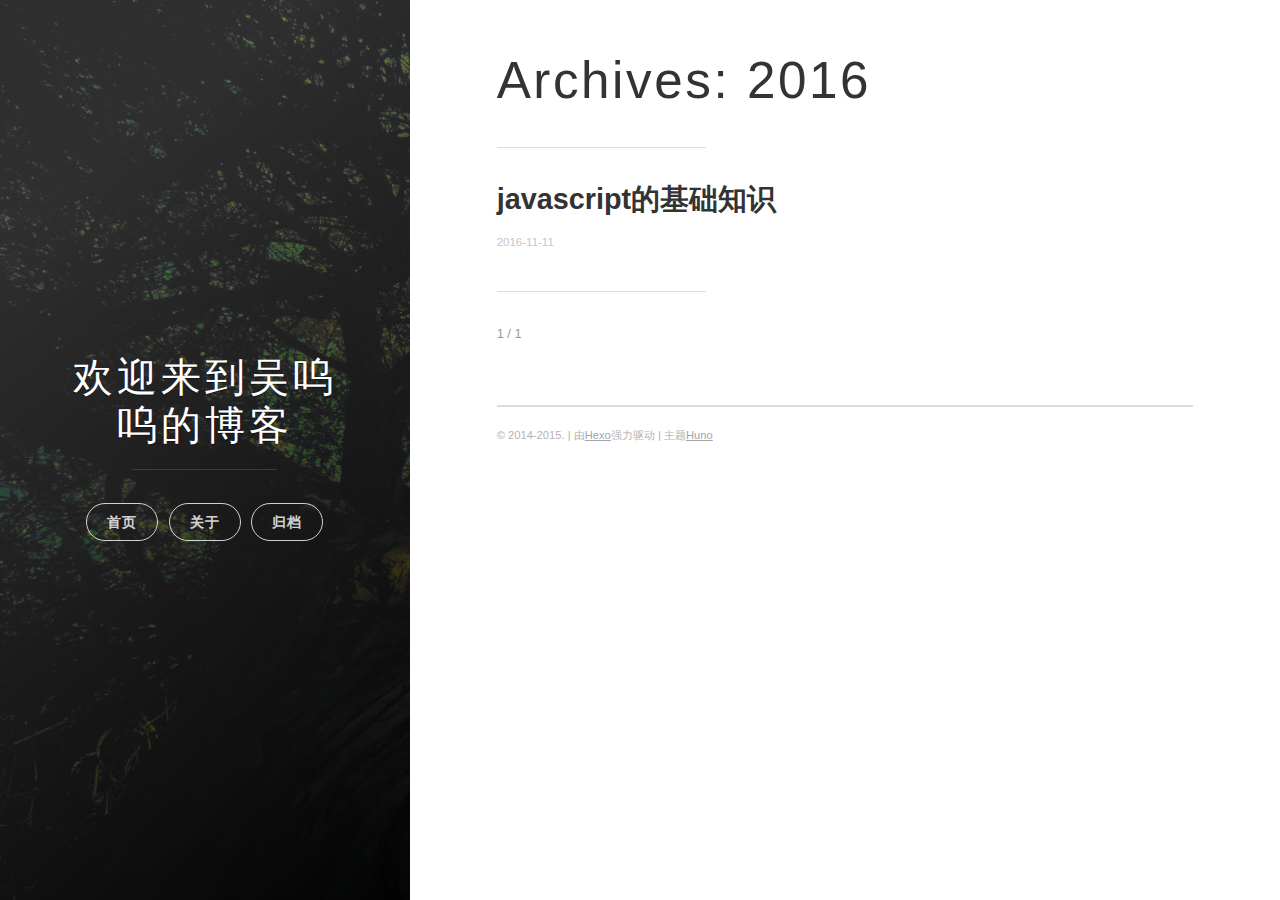
<file: archives/2016/index.html>
<!DOCTYPE html>
<html>
<head>
    <meta charset="utf-8">
    <meta http-equiv="X-UA-Compatible" content="chrome=1">

    

    <title>
      Archives: 2016 
    </title>

    <meta name="viewport" content="width=device-width, initial-scale=1, maximum-scale=1, user-scalable=no">
    
      <meta name="author" content="Mr Wu">
    
    

    <meta name="description" content="这个是个有味道的博客">
<meta property="og:type" content="website">
<meta property="og:title" content="Archives: 2016">
<meta property="og:url" content="http://yoursite.com/archives/2016/index.html">
<meta property="og:site_name" content="欢迎来到吴呜呜的博客">
<meta property="og:description" content="这个是个有味道的博客">
<meta name="twitter:card" content="summary">
<meta name="twitter:title" content="Archives: 2016">
<meta name="twitter:description" content="这个是个有味道的博客">
    
    
    
      <link rel="icon" type="image/x-icon" href="/favicon.png">
    
    <link rel="stylesheet" href="/css/uno.css">
    <link rel="stylesheet" href="/css/highlight.css">
    <link rel="stylesheet" href="/css/archive.css">
    <link rel="stylesheet" href="/css/china-social-icon.css">

</head>
<body>

    <span class="mobile btn-mobile-menu">
        <i class="icon icon-list btn-mobile-menu__icon"></i>
        <i class="icon icon-x-circle btn-mobile-close__icon hidden"></i>
    </span>

    

<header class="panel-cover panel-cover--collapsed">


  <div class="panel-main">

  
    <div class="panel-main__inner panel-inverted">
    <div class="panel-main__content">

        

        <h1 class="panel-cover__title panel-title"><a href="/" title="link to homepage">欢迎来到吴呜呜的博客</a></h1>
        <hr class="panel-cover__divider" />

        

        <div class="navigation-wrapper">

          <nav class="cover-navigation cover-navigation--primary">
            <ul class="navigation">

              
                
                <li class="navigation__item"><a href="/#blog" title="" class="blog-button">首页</a></li>
              
                
                <li class="navigation__item"><a href="/#about" title="" class="">关于</a></li>
              
                
                <li class="navigation__item"><a href="/#archive" title="" class="">归档</a></li>
              

            </ul>
          </nav>

          <!-- ----------------------------
To add a new social icon simply duplicate one of the list items from below
and change the class in the <i> tag to match the desired social network
and then add your link to the <a>. Here is a full list of social network
classes that you can use:

    icon-social-500px
    icon-social-behance
    icon-social-delicious
    icon-social-designer-news
    icon-social-deviant-art
    icon-social-digg
    icon-social-dribbble
    icon-social-facebook
    icon-social-flickr
    icon-social-forrst
    icon-social-foursquare
    icon-social-github
    icon-social-google-plus
    icon-social-hi5
    icon-social-instagram
    icon-social-lastfm
    icon-social-linkedin
    icon-social-medium
    icon-social-myspace
    icon-social-path
    icon-social-pinterest
    icon-social-rdio
    icon-social-reddit
    icon-social-skype
    icon-social-spotify
    icon-social-stack-overflow
    icon-social-steam
    icon-social-stumbleupon
    icon-social-treehouse
    icon-social-tumblr
    icon-social-twitter
    icon-social-vimeo
    icon-social-xbox
    icon-social-yelp
    icon-social-youtube
    icon-social-zerply
    icon-mail

-------------------------------->

<!-- add social info here -->



        </div>

      </div>

    </div>

    <div class="panel-cover--overlay"></div>
  </div>
</header>

    <div class="content-wrapper">
        <div class="content-wrapper__inner entry">
            


  <h1 class="archive-title">Archives: 2016</h1>
  <hr class="post-list__divider" />


<div class="main-post-list">
    <ol class="post-list">
    
    
    <li>

      <h2 class="post-list__post-title post-title">
        <a href="/2016/11/11/我的第一篇文章/" title="link to javascript的基础知识">javascript的基础知识</a>
      </h2>

      <div class="post-list__meta">

        <time datetime="2016-11-11" class="post-list__meta--date date">2016-11-11</time> 
      </div>

      <div class="excerpt">
        
      </div>

      <hr class="post-list__divider" />
    </li>
    
  </ol>

  <hr class="post-list__divider " />

<nav class="pagination" role="navigation">
    

    <span class="pagination__page-number"> 1 / 1</span>
    
    
</nav>


</div>
            <footer class="footer">

    <span class="footer__copyright">&copy; 2014-2015. | 由<a href="https://hexo.io/">Hexo</a>强力驱动 | 主题<a href="https://github.com/someus/huno">Huno</a></span>
    
</footer>
        </div>
    </div>

    <!-- js files -->
    <script src="/js/jquery.min.js"></script>
    <script src="/js/main.js"></script>
    <script src="/js/scale.fix.js"></script>
    

    

    <script type="text/javascript" src="//cdn.mathjax.org/mathjax/latest/MathJax.js?config=TeX-AMS-MML_HTMLorMML"></script>
    <script type="text/javascript"> 
        $(document).ready(function(){
            MathJax.Hub.Config({ 
                tex2jax: {inlineMath: [['[latex]','[/latex]'], ['\\(','\\)']]} 
            });
        });
    </script>


    
    
    
    <!--kill ie6 -->
<!--[if IE 6]>
  <script src="//letskillie6.googlecode.com/svn/trunk/2/zh_CN.js"></script>
<![endif]-->

</body>
</html>
</file>
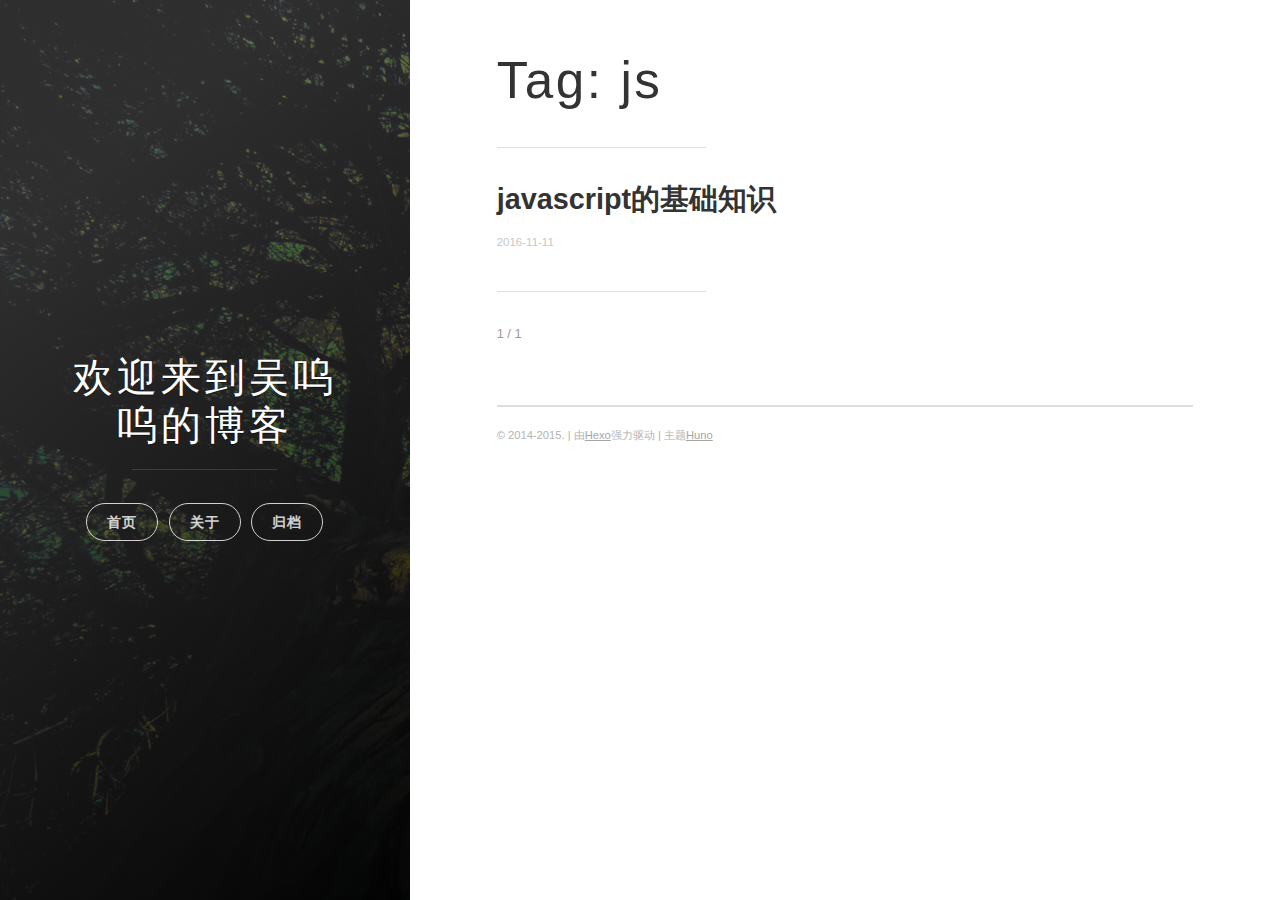
<file: tags/js/index.html>
<!DOCTYPE html>
<html>
<head>
    <meta charset="utf-8">
    <meta http-equiv="X-UA-Compatible" content="chrome=1">

    

    <title>
      Tag: js 
    </title>

    <meta name="viewport" content="width=device-width, initial-scale=1, maximum-scale=1, user-scalable=no">
    
      <meta name="author" content="Mr Wu">
    
    

    <meta name="description" content="这个是个有味道的博客">
<meta property="og:type" content="website">
<meta property="og:title" content="Tag: js">
<meta property="og:url" content="http://yoursite.com/tags/js/index.html">
<meta property="og:site_name" content="欢迎来到吴呜呜的博客">
<meta property="og:description" content="这个是个有味道的博客">
<meta name="twitter:card" content="summary">
<meta name="twitter:title" content="Tag: js">
<meta name="twitter:description" content="这个是个有味道的博客">
    
    
    
      <link rel="icon" type="image/x-icon" href="/favicon.png">
    
    <link rel="stylesheet" href="/css/uno.css">
    <link rel="stylesheet" href="/css/highlight.css">
    <link rel="stylesheet" href="/css/archive.css">
    <link rel="stylesheet" href="/css/china-social-icon.css">

</head>
<body>

    <span class="mobile btn-mobile-menu">
        <i class="icon icon-list btn-mobile-menu__icon"></i>
        <i class="icon icon-x-circle btn-mobile-close__icon hidden"></i>
    </span>

    

<header class="panel-cover panel-cover--collapsed">


  <div class="panel-main">

  
    <div class="panel-main__inner panel-inverted">
    <div class="panel-main__content">

        

        <h1 class="panel-cover__title panel-title"><a href="/" title="link to homepage">欢迎来到吴呜呜的博客</a></h1>
        <hr class="panel-cover__divider" />

        

        <div class="navigation-wrapper">

          <nav class="cover-navigation cover-navigation--primary">
            <ul class="navigation">

              
                
                <li class="navigation__item"><a href="/#blog" title="" class="blog-button">首页</a></li>
              
                
                <li class="navigation__item"><a href="/#about" title="" class="">关于</a></li>
              
                
                <li class="navigation__item"><a href="/#archive" title="" class="">归档</a></li>
              

            </ul>
          </nav>

          <!-- ----------------------------
To add a new social icon simply duplicate one of the list items from below
and change the class in the <i> tag to match the desired social network
and then add your link to the <a>. Here is a full list of social network
classes that you can use:

    icon-social-500px
    icon-social-behance
    icon-social-delicious
    icon-social-designer-news
    icon-social-deviant-art
    icon-social-digg
    icon-social-dribbble
    icon-social-facebook
    icon-social-flickr
    icon-social-forrst
    icon-social-foursquare
    icon-social-github
    icon-social-google-plus
    icon-social-hi5
    icon-social-instagram
    icon-social-lastfm
    icon-social-linkedin
    icon-social-medium
    icon-social-myspace
    icon-social-path
    icon-social-pinterest
    icon-social-rdio
    icon-social-reddit
    icon-social-skype
    icon-social-spotify
    icon-social-stack-overflow
    icon-social-steam
    icon-social-stumbleupon
    icon-social-treehouse
    icon-social-tumblr
    icon-social-twitter
    icon-social-vimeo
    icon-social-xbox
    icon-social-yelp
    icon-social-youtube
    icon-social-zerply
    icon-mail

-------------------------------->

<!-- add social info here -->



        </div>

      </div>

    </div>

    <div class="panel-cover--overlay"></div>
  </div>
</header>

    <div class="content-wrapper">
        <div class="content-wrapper__inner entry">
            


  <h1 class="archive-title">Tag: js</h1>
  <hr class="post-list__divider" />


<div class="main-post-list">
    <ol class="post-list">
    
    
    <li>

      <h2 class="post-list__post-title post-title">
        <a href="/2016/11/11/我的第一篇文章/" title="link to javascript的基础知识">javascript的基础知识</a>
      </h2>

      <div class="post-list__meta">

        <time datetime="2016-11-11" class="post-list__meta--date date">2016-11-11</time> 
      </div>

      <div class="excerpt">
        
      </div>

      <hr class="post-list__divider" />
    </li>
    
  </ol>

  <hr class="post-list__divider " />

<nav class="pagination" role="navigation">
    

    <span class="pagination__page-number"> 1 / 1</span>
    
    
</nav>


</div>
            <footer class="footer">

    <span class="footer__copyright">&copy; 2014-2015. | 由<a href="https://hexo.io/">Hexo</a>强力驱动 | 主题<a href="https://github.com/someus/huno">Huno</a></span>
    
</footer>
        </div>
    </div>

    <!-- js files -->
    <script src="/js/jquery.min.js"></script>
    <script src="/js/main.js"></script>
    <script src="/js/scale.fix.js"></script>
    

    

    <script type="text/javascript" src="//cdn.mathjax.org/mathjax/latest/MathJax.js?config=TeX-AMS-MML_HTMLorMML"></script>
    <script type="text/javascript"> 
        $(document).ready(function(){
            MathJax.Hub.Config({ 
                tex2jax: {inlineMath: [['[latex]','[/latex]'], ['\\(','\\)']]} 
            });
        });
    </script>


    
    
    
    <!--kill ie6 -->
<!--[if IE 6]>
  <script src="//letskillie6.googlecode.com/svn/trunk/2/zh_CN.js"></script>
<![endif]-->

</body>
</html>
</file>
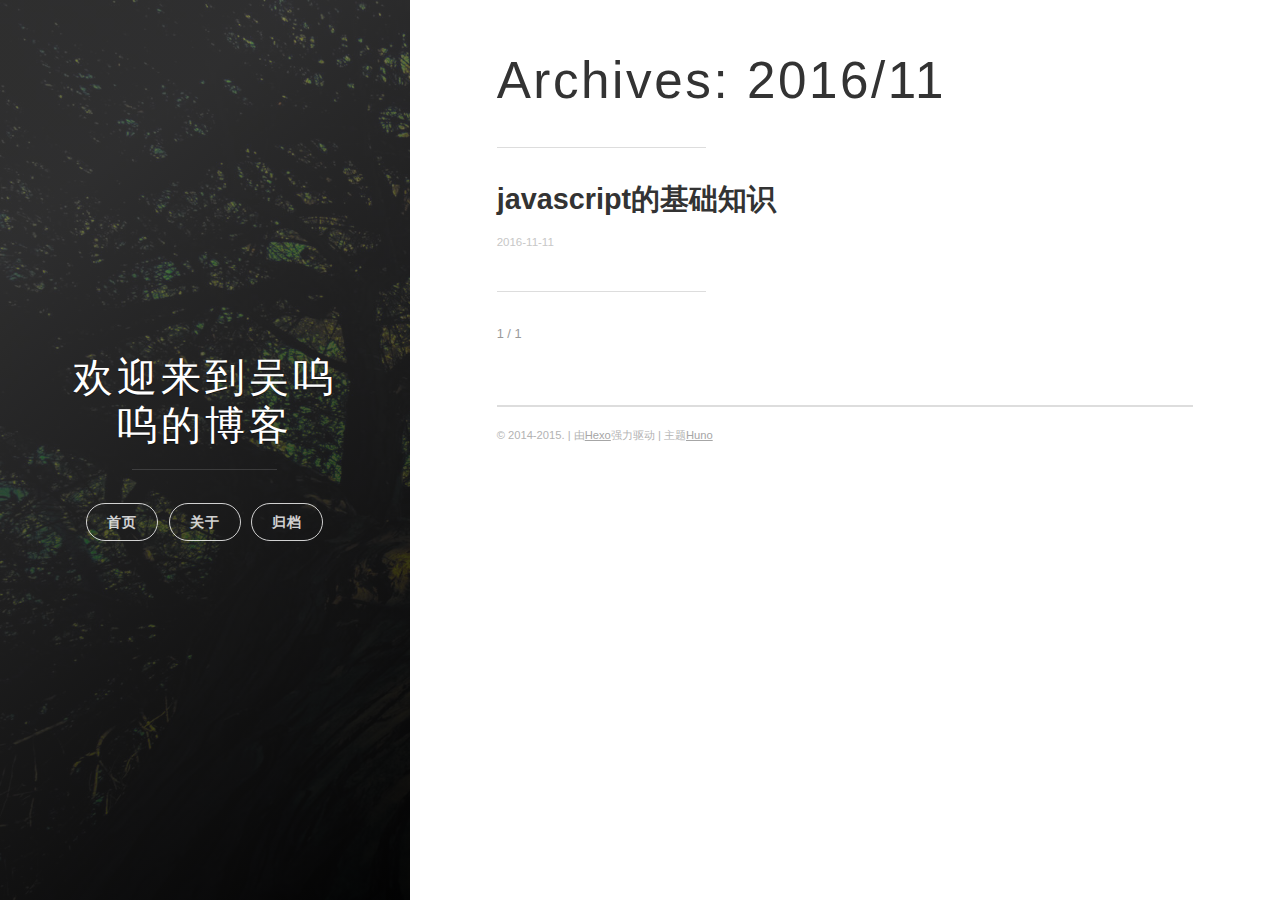
<file: archives/2016/11/index.html>
<!DOCTYPE html>
<html>
<head>
    <meta charset="utf-8">
    <meta http-equiv="X-UA-Compatible" content="chrome=1">

    

    <title>
      Archives: 2016/11 
    </title>

    <meta name="viewport" content="width=device-width, initial-scale=1, maximum-scale=1, user-scalable=no">
    
      <meta name="author" content="Mr Wu">
    
    

    <meta name="description" content="这个是个有味道的博客">
<meta property="og:type" content="website">
<meta property="og:title" content="Archives: 2016/11">
<meta property="og:url" content="http://yoursite.com/archives/2016/11/index.html">
<meta property="og:site_name" content="欢迎来到吴呜呜的博客">
<meta property="og:description" content="这个是个有味道的博客">
<meta name="twitter:card" content="summary">
<meta name="twitter:title" content="Archives: 2016/11">
<meta name="twitter:description" content="这个是个有味道的博客">
    
    
    
      <link rel="icon" type="image/x-icon" href="/favicon.png">
    
    <link rel="stylesheet" href="/css/uno.css">
    <link rel="stylesheet" href="/css/highlight.css">
    <link rel="stylesheet" href="/css/archive.css">
    <link rel="stylesheet" href="/css/china-social-icon.css">

</head>
<body>

    <span class="mobile btn-mobile-menu">
        <i class="icon icon-list btn-mobile-menu__icon"></i>
        <i class="icon icon-x-circle btn-mobile-close__icon hidden"></i>
    </span>

    

<header class="panel-cover panel-cover--collapsed">


  <div class="panel-main">

  
    <div class="panel-main__inner panel-inverted">
    <div class="panel-main__content">

        

        <h1 class="panel-cover__title panel-title"><a href="/" title="link to homepage">欢迎来到吴呜呜的博客</a></h1>
        <hr class="panel-cover__divider" />

        

        <div class="navigation-wrapper">

          <nav class="cover-navigation cover-navigation--primary">
            <ul class="navigation">

              
                
                <li class="navigation__item"><a href="/#blog" title="" class="blog-button">首页</a></li>
              
                
                <li class="navigation__item"><a href="/#about" title="" class="">关于</a></li>
              
                
                <li class="navigation__item"><a href="/#archive" title="" class="">归档</a></li>
              

            </ul>
          </nav>

          <!-- ----------------------------
To add a new social icon simply duplicate one of the list items from below
and change the class in the <i> tag to match the desired social network
and then add your link to the <a>. Here is a full list of social network
classes that you can use:

    icon-social-500px
    icon-social-behance
    icon-social-delicious
    icon-social-designer-news
    icon-social-deviant-art
    icon-social-digg
    icon-social-dribbble
    icon-social-facebook
    icon-social-flickr
    icon-social-forrst
    icon-social-foursquare
    icon-social-github
    icon-social-google-plus
    icon-social-hi5
    icon-social-instagram
    icon-social-lastfm
    icon-social-linkedin
    icon-social-medium
    icon-social-myspace
    icon-social-path
    icon-social-pinterest
    icon-social-rdio
    icon-social-reddit
    icon-social-skype
    icon-social-spotify
    icon-social-stack-overflow
    icon-social-steam
    icon-social-stumbleupon
    icon-social-treehouse
    icon-social-tumblr
    icon-social-twitter
    icon-social-vimeo
    icon-social-xbox
    icon-social-yelp
    icon-social-youtube
    icon-social-zerply
    icon-mail

-------------------------------->

<!-- add social info here -->



        </div>

      </div>

    </div>

    <div class="panel-cover--overlay"></div>
  </div>
</header>

    <div class="content-wrapper">
        <div class="content-wrapper__inner entry">
            


  <h1 class="archive-title">Archives: 2016/11</h1>
  <hr class="post-list__divider" />


<div class="main-post-list">
    <ol class="post-list">
    
    
    <li>

      <h2 class="post-list__post-title post-title">
        <a href="/2016/11/11/我的第一篇文章/" title="link to javascript的基础知识">javascript的基础知识</a>
      </h2>

      <div class="post-list__meta">

        <time datetime="2016-11-11" class="post-list__meta--date date">2016-11-11</time> 
      </div>

      <div class="excerpt">
        
      </div>

      <hr class="post-list__divider" />
    </li>
    
  </ol>

  <hr class="post-list__divider " />

<nav class="pagination" role="navigation">
    

    <span class="pagination__page-number"> 1 / 1</span>
    
    
</nav>


</div>
            <footer class="footer">

    <span class="footer__copyright">&copy; 2014-2015. | 由<a href="https://hexo.io/">Hexo</a>强力驱动 | 主题<a href="https://github.com/someus/huno">Huno</a></span>
    
</footer>
        </div>
    </div>

    <!-- js files -->
    <script src="/js/jquery.min.js"></script>
    <script src="/js/main.js"></script>
    <script src="/js/scale.fix.js"></script>
    

    

    <script type="text/javascript" src="//cdn.mathjax.org/mathjax/latest/MathJax.js?config=TeX-AMS-MML_HTMLorMML"></script>
    <script type="text/javascript"> 
        $(document).ready(function(){
            MathJax.Hub.Config({ 
                tex2jax: {inlineMath: [['[latex]','[/latex]'], ['\\(','\\)']]} 
            });
        });
    </script>


    
    
    
    <!--kill ie6 -->
<!--[if IE 6]>
  <script src="//letskillie6.googlecode.com/svn/trunk/2/zh_CN.js"></script>
<![endif]-->

</body>
</html>
</file>
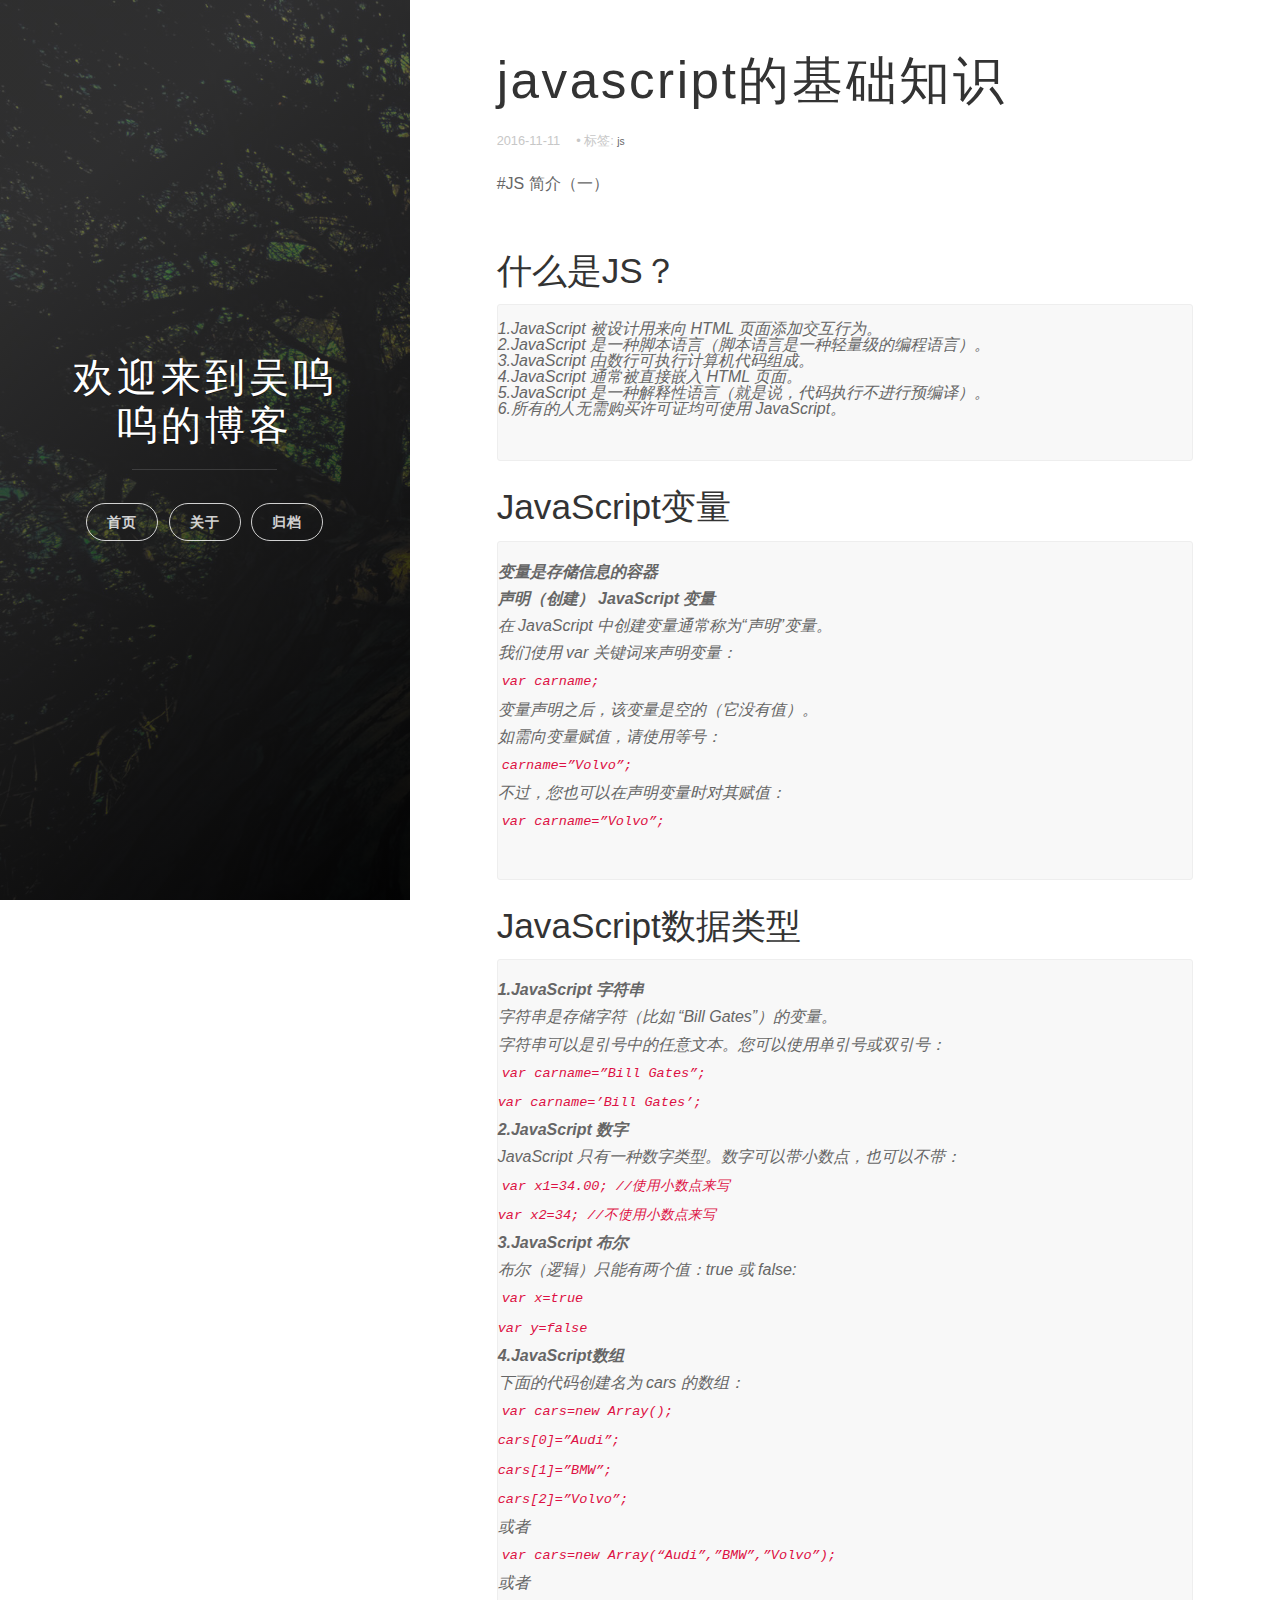
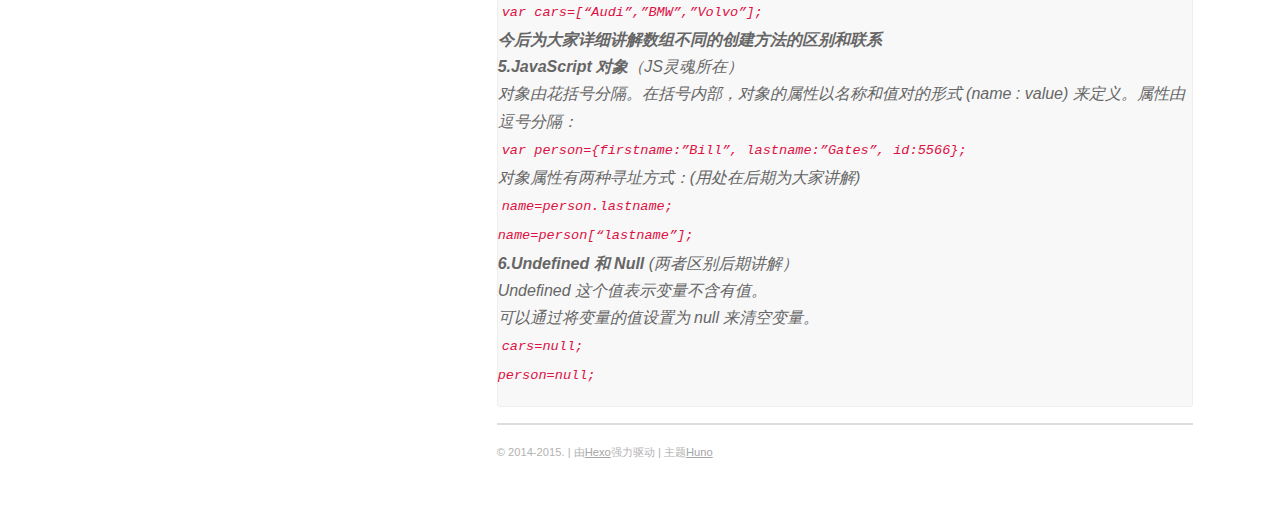
<file: 2016/11/11/我的第一篇文章/index.html>
<!DOCTYPE html>
<html>
<head>
    <meta charset="utf-8">
    <meta http-equiv="X-UA-Compatible" content="chrome=1">

    

    <title>
      javascript的基础知识 | 欢迎来到吴呜呜的博客 
    </title>

    <meta name="viewport" content="width=device-width, initial-scale=1, maximum-scale=1, user-scalable=no">
    
      <meta name="author" content="Mr Wu">
    
    

    <meta name="description" content="#JS 简介（一）
什么是JS？
1.JavaScript 被设计用来向 HTML 页面添加交互行为。2.JavaScript 是一种脚本语言（脚本语言是一种轻量级的编程语言）。3.JavaScript 由数行可执行计算机代码组成。4.JavaScript 通常被直接嵌入 HTML 页面。5.JavaScript 是一种解释性语言（就是说，代码执行不进行预编译）。6.所有的人无需购买许可证均可使用">
<meta property="og:type" content="article">
<meta property="og:title" content="javascript的基础知识 | 欢迎来到吴呜呜的博客">
<meta property="og:url" content="http://yoursite.com/2016/11/11/我的第一篇文章/index.html">
<meta property="og:site_name" content="欢迎来到吴呜呜的博客">
<meta property="og:description" content="#JS 简介（一）
什么是JS？
1.JavaScript 被设计用来向 HTML 页面添加交互行为。2.JavaScript 是一种脚本语言（脚本语言是一种轻量级的编程语言）。3.JavaScript 由数行可执行计算机代码组成。4.JavaScript 通常被直接嵌入 HTML 页面。5.JavaScript 是一种解释性语言（就是说，代码执行不进行预编译）。6.所有的人无需购买许可证均可使用">
<meta property="og:updated_time" content="2016-11-11T12:49:00.559Z">
<meta name="twitter:card" content="summary">
<meta name="twitter:title" content="javascript的基础知识 | 欢迎来到吴呜呜的博客">
<meta name="twitter:description" content="#JS 简介（一）
什么是JS？
1.JavaScript 被设计用来向 HTML 页面添加交互行为。2.JavaScript 是一种脚本语言（脚本语言是一种轻量级的编程语言）。3.JavaScript 由数行可执行计算机代码组成。4.JavaScript 通常被直接嵌入 HTML 页面。5.JavaScript 是一种解释性语言（就是说，代码执行不进行预编译）。6.所有的人无需购买许可证均可使用">
    
    
    
      <link rel="icon" type="image/x-icon" href="/favicon.png">
    
    <link rel="stylesheet" href="/css/uno.css">
    <link rel="stylesheet" href="/css/highlight.css">
    <link rel="stylesheet" href="/css/archive.css">
    <link rel="stylesheet" href="/css/china-social-icon.css">

</head>
<body>

    <span class="mobile btn-mobile-menu">
        <i class="icon icon-list btn-mobile-menu__icon"></i>
        <i class="icon icon-x-circle btn-mobile-close__icon hidden"></i>
    </span>

    

<header class="panel-cover panel-cover--collapsed">


  <div class="panel-main">

  
    <div class="panel-main__inner panel-inverted">
    <div class="panel-main__content">

        

        <h1 class="panel-cover__title panel-title"><a href="/" title="link to homepage">欢迎来到吴呜呜的博客</a></h1>
        <hr class="panel-cover__divider" />

        

        <div class="navigation-wrapper">

          <nav class="cover-navigation cover-navigation--primary">
            <ul class="navigation">

              
                
                <li class="navigation__item"><a href="/#blog" title="" class="blog-button">首页</a></li>
              
                
                <li class="navigation__item"><a href="/#about" title="" class="">关于</a></li>
              
                
                <li class="navigation__item"><a href="/#archive" title="" class="">归档</a></li>
              

            </ul>
          </nav>

          <!-- ----------------------------
To add a new social icon simply duplicate one of the list items from below
and change the class in the <i> tag to match the desired social network
and then add your link to the <a>. Here is a full list of social network
classes that you can use:

    icon-social-500px
    icon-social-behance
    icon-social-delicious
    icon-social-designer-news
    icon-social-deviant-art
    icon-social-digg
    icon-social-dribbble
    icon-social-facebook
    icon-social-flickr
    icon-social-forrst
    icon-social-foursquare
    icon-social-github
    icon-social-google-plus
    icon-social-hi5
    icon-social-instagram
    icon-social-lastfm
    icon-social-linkedin
    icon-social-medium
    icon-social-myspace
    icon-social-path
    icon-social-pinterest
    icon-social-rdio
    icon-social-reddit
    icon-social-skype
    icon-social-spotify
    icon-social-stack-overflow
    icon-social-steam
    icon-social-stumbleupon
    icon-social-treehouse
    icon-social-tumblr
    icon-social-twitter
    icon-social-vimeo
    icon-social-xbox
    icon-social-yelp
    icon-social-youtube
    icon-social-zerply
    icon-mail

-------------------------------->

<!-- add social info here -->



        </div>

      </div>

    </div>

    <div class="panel-cover--overlay"></div>
  </div>
</header>

    <div class="content-wrapper">
        <div class="content-wrapper__inner entry">
            

<article class="post-container post-container--single">

  <header class="post-header">
    
    <h1 class="post-title">javascript的基础知识</h1>

    

    <div class="post-meta">
      <time datetime="2016-11-11" class="post-meta__date date">2016-11-11</time> 

      <span class="post-meta__tags tags">

          

          
             &#8226; 标签:
            <font class="tags">
              <a class="tags-link" href="/tags/js/">js</a>
            </font>
          

      </span>
    </div>
    
    

  </header>

  <section id="post-content" class="article-content post">
    <p>#JS 简介（一）<br><br></p>
<h2 id="什么是JS？"><a href="#什么是JS？" class="headerlink" title="什么是JS？"></a>什么是JS？</h2><blockquote>
<h6 id="1-JavaScript-被设计用来向-HTML-页面添加交互行为。"><a href="#1-JavaScript-被设计用来向-HTML-页面添加交互行为。" class="headerlink" title="1.JavaScript 被设计用来向 HTML 页面添加交互行为。"></a>1.JavaScript 被设计用来向 HTML 页面添加交互行为。</h6><h6 id="2-JavaScript-是一种脚本语言（脚本语言是一种轻量级的编程语言）。"><a href="#2-JavaScript-是一种脚本语言（脚本语言是一种轻量级的编程语言）。" class="headerlink" title="2.JavaScript 是一种脚本语言（脚本语言是一种轻量级的编程语言）。"></a>2.JavaScript 是一种脚本语言（脚本语言是一种轻量级的编程语言）。</h6><h6 id="3-JavaScript-由数行可执行计算机代码组成。"><a href="#3-JavaScript-由数行可执行计算机代码组成。" class="headerlink" title="3.JavaScript 由数行可执行计算机代码组成。"></a>3.JavaScript 由数行可执行计算机代码组成。</h6><h6 id="4-JavaScript-通常被直接嵌入-HTML-页面。"><a href="#4-JavaScript-通常被直接嵌入-HTML-页面。" class="headerlink" title="4.JavaScript 通常被直接嵌入 HTML 页面。"></a>4.JavaScript 通常被直接嵌入 HTML 页面。</h6><h6 id="5-JavaScript-是一种解释性语言（就是说，代码执行不进行预编译）。"><a href="#5-JavaScript-是一种解释性语言（就是说，代码执行不进行预编译）。" class="headerlink" title="5.JavaScript 是一种解释性语言（就是说，代码执行不进行预编译）。"></a>5.JavaScript 是一种解释性语言（就是说，代码执行不进行预编译）。</h6><h6 id="6-所有的人无需购买许可证均可使用-JavaScript。"><a href="#6-所有的人无需购买许可证均可使用-JavaScript。" class="headerlink" title="6.所有的人无需购买许可证均可使用 JavaScript。"></a>6.所有的人无需购买许可证均可使用 JavaScript。</h6><p><br></p>
</blockquote>
<h2 id="JavaScript变量"><a href="#JavaScript变量" class="headerlink" title="JavaScript变量"></a>JavaScript变量</h2><blockquote>
<p><strong>变量是存储信息的容器</strong><br><strong>声明（创建） JavaScript 变量</strong><br>在 JavaScript 中创建变量通常称为“声明”变量。<br>我们使用 var 关键词来声明变量：<br><code>var carname;</code><br>变量声明之后，该变量是空的（它没有值）。<br>如需向变量赋值，请使用等号：<br><code>carname=”Volvo”;</code><br>不过，您也可以在声明变量时对其赋值：<br><code>var carname=”Volvo”;</code><br><br></p>
</blockquote>
<h2 id="JavaScript数据类型"><a href="#JavaScript数据类型" class="headerlink" title="JavaScript数据类型"></a>JavaScript数据类型</h2><blockquote>
<p><strong>1.JavaScript 字符串</strong><br>字符串是存储字符（比如 “Bill Gates”）的变量。<br>字符串可以是引号中的任意文本。您可以使用单引号或双引号：<br><code>var carname=”Bill Gates”;<br>var carname=’Bill Gates’;</code><br><strong>2.JavaScript 数字</strong><br>JavaScript 只有一种数字类型。数字可以带小数点，也可以不带：<br><code>var x1=34.00; //使用小数点来写<br>var x2=34; //不使用小数点来写</code><br><strong>3.JavaScript 布尔</strong><br>布尔（逻辑）只能有两个值：true 或 false:<br><code>var x=true<br>var y=false</code><br><strong>4.JavaScript数组</strong><br>下面的代码创建名为 cars 的数组：<br><code>var cars=new Array();<br>cars[0]=”Audi”;<br>cars[1]=”BMW”;<br>cars[2]=”Volvo”;</code><br>或者<br><code>var cars=new Array(“Audi”,”BMW”,”Volvo”);</code><br>或者<br><code>var cars=[“Audi”,”BMW”,”Volvo”];</code><br><strong>今后为大家详细讲解数组不同的创建方法的区别和联系</strong><br><strong>5.JavaScript 对象</strong>（JS灵魂所在）<br>对象由花括号分隔。在括号内部，对象的属性以名称和值对的形式 (name : value) 来定义。属性由逗号分隔：<br><code>var person={firstname:”Bill”, lastname:”Gates”, id:5566};</code><br>对象属性有两种寻址方式：(用处在后期为大家讲解)<br><code>name=person.lastname;<br>name=person[“lastname”];</code><br><strong>6.Undefined 和 Null</strong> (两者区别后期讲解）<br>Undefined 这个值表示变量不含有值。<br>可以通过将变量的值设置为 null 来清空变量。<br><code>cars=null;<br>person=null;</code></p>
</blockquote>

  </section>

  
  
</article>


            <footer class="footer">

    <span class="footer__copyright">&copy; 2014-2015. | 由<a href="https://hexo.io/">Hexo</a>强力驱动 | 主题<a href="https://github.com/someus/huno">Huno</a></span>
    
</footer>
        </div>
    </div>

    <!-- js files -->
    <script src="/js/jquery.min.js"></script>
    <script src="/js/main.js"></script>
    <script src="/js/scale.fix.js"></script>
    

    

    <script type="text/javascript" src="//cdn.mathjax.org/mathjax/latest/MathJax.js?config=TeX-AMS-MML_HTMLorMML"></script>
    <script type="text/javascript"> 
        $(document).ready(function(){
            MathJax.Hub.Config({ 
                tex2jax: {inlineMath: [['[latex]','[/latex]'], ['\\(','\\)']]} 
            });
        });
    </script>


    

    <script src="/js/awesome-toc.min.js"></script>
    <script>
        $(document).ready(function(){
            $.awesome_toc({
                overlay: true,
                contentId: "post-content",
            });
        });
    </script>


    
    
    <!--kill ie6 -->
<!--[if IE 6]>
  <script src="//letskillie6.googlecode.com/svn/trunk/2/zh_CN.js"></script>
<![endif]-->

</body>
</html>
</file>
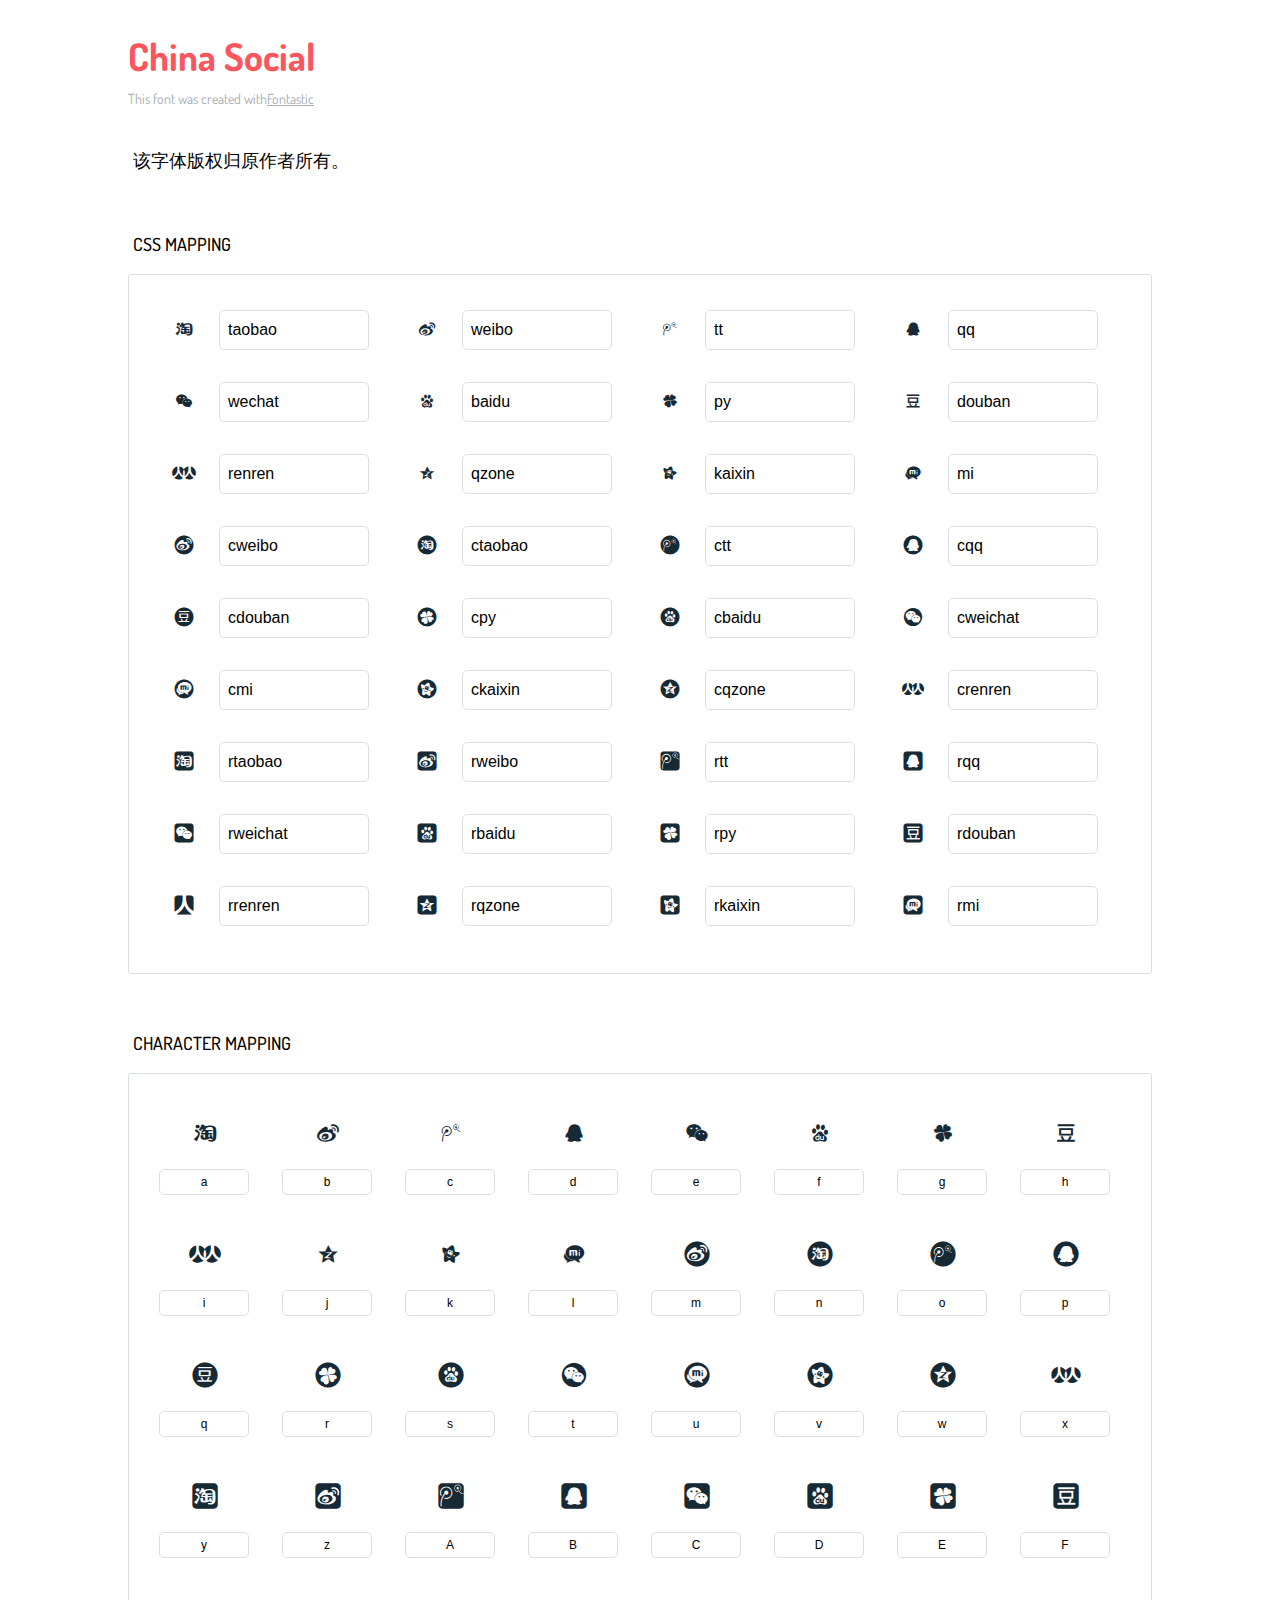
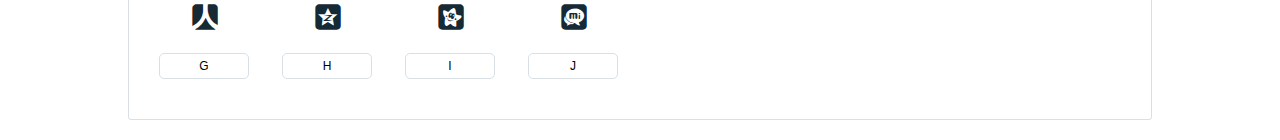
<file: fonts/china-social/readme.html>
<!DOCTYPE html>
<html lang="en">
  <head>
    <meta charset="utf-8">
    <meta http-equiv="X-UA-Compatible" content="IE=edge,chrome=1">
    <meta name="viewport" content="width=device-width,initial-scale=1">
    <title>Font Reference - China Social</title>
    <link href="http://fonts.googleapis.com/css?family=Dosis:400,500,700" rel="stylesheet" type="text/css">
    <link rel="stylesheet" href="../../css/china-social-icon.css">
    <style type="text/css">
      html,body,div,span,applet,object,iframe,h1,h2,h3,h4,h5,h6,p,blockquote,pre,a,abbr,acronym,address,big,cite,code,del,dfn,em,img,ins,kbd,q,s,samp,small,strike,strong,sub,sup,tt,var,dl,dt,dd,ol,ul,li,fieldset,form,label,legend,table,caption,tbody,tfoot,thead,tr,th,td{margin:0;padding:0;border:0;outline:0;font-weight:inherit;font-style:inherit;font-family:inherit;font-size:100%;vertical-align:baseline}
body{line-height:1;color:#000;background:#fff}
ol,ul{list-style:none}
table{border-collapse:separate;border-spacing:0;vertical-align:middle}
caption,th,td{text-align:left;font-weight:normal;vertical-align:middle}
a img{border:none}
*{-webkit-box-sizing:border-box;-moz-box-sizing:border-box;box-sizing:border-box}
body{font-family:'Dosis','Tahoma',sans-serif}
.container{margin:15px auto;width:80%}
h1{margin:40px 0 20px;font-weight:700;font-size:38px;line-height:32px;color:#fb565e}
h2{font-size:18px;padding:0 0 21px 5px;margin:45px 0 0 0;text-transform:uppercase;font-weight:500}
.small{font-size:14px;color:#a5adb4;}
.small a{color:#a5adb4;}
.small a:hover{color:#fb565e}
.glyphs.character-mapping{margin:0 0 20px 0;padding:20px 0 20px 30px;color:rgba(0,0,0,0.5);border:1px solid #d8e0e5;-webkit-border-radius:3px;border-radius:3px;}
.glyphs.character-mapping li{margin:0 30px 20px 0;display:inline-block;width:90px}
.glyphs.character-mapping .icon{margin:10px 0 10px 15px;padding:15px;position:relative;width:55px;height:55px;color:#162a36 !important;overflow:hidden;-webkit-border-radius:3px;border-radius:3px;font-size:32px;}
.glyphs.character-mapping .icon svg{fill:#000}
.glyphs.character-mapping input{margin:0;padding:5px 0;line-height:12px;font-size:12px;display:block;width:100%;border:1px solid #d8e0e5;-webkit-border-radius:5px;border-radius:5px;text-align:center;outline:0;}
.glyphs.character-mapping input:focus{border:1px solid #fbde4a;-webkit-box-shadow:inset 0 0 3px #fbde4a;box-shadow:inset 0 0 3px #fbde4a}
.glyphs.character-mapping input:hover{-webkit-box-shadow:inset 0 0 3px #fbde4a;box-shadow:inset 0 0 3px #fbde4a}
.glyphs.css-mapping{margin:0 0 60px 0;padding:30px 0 20px 30px;color:rgba(0,0,0,0.5);border:1px solid #d8e0e5;-webkit-border-radius:3px;border-radius:3px;}
.glyphs.css-mapping li{margin:0 30px 20px 0;padding:0;display:inline-block;overflow:hidden}
.glyphs.css-mapping .icon{margin:0;margin-right:10px;padding:13px;height:50px;width:50px;color:#162a36 !important;overflow:hidden;float:left;font-size:24px}
.glyphs.css-mapping input{margin:0;margin-top:5px;padding:8px;line-height:16px;font-size:16px;display:block;width:150px;height:40px;border:1px solid #d8e0e5;-webkit-border-radius:5px;border-radius:5px;background:#fff;outline:0;float:right;}
.glyphs.css-mapping input:focus{border:1px solid #fbde4a;-webkit-box-shadow:inset 0 0 3px #fbde4a;box-shadow:inset 0 0 3px #fbde4a}
.glyphs.css-mapping input:hover{-webkit-box-shadow:inset 0 0 3px #fbde4a;box-shadow:inset 0 0 3px #fbde4a}

      
    </style>
  </head>
  <body>
    <div class="container">
      <h1>China Social</h1>
      <p class="small">This font was created with<a href="http://fontastic.me/">Fontastic</a></p>
      <h2>该字体版权归原作者所有。</h2>
      <h2>CSS mapping</h2>
      <ul class="glyphs css-mapping">
        <li>
          <div class="icon cs-icon-taobao"></div>
          <input type="text" readonly="readonly" value="taobao">
        </li>
        <li>
          <div class="icon cs-icon-weibo"></div>
          <input type="text" readonly="readonly" value="weibo">
        </li>
        <li>
          <div class="icon cs-icon-tt"></div>
          <input type="text" readonly="readonly" value="tt">
        </li>
        <li>
          <div class="icon cs-icon-qq"></div>
          <input type="text" readonly="readonly" value="qq">
        </li>
        <li>
          <div class="icon cs-icon-wechat"></div>
          <input type="text" readonly="readonly" value="wechat">
        </li>
        <li>
          <div class="icon cs-icon-baidu"></div>
          <input type="text" readonly="readonly" value="baidu">
        </li>
        <li>
          <div class="icon cs-icon-py"></div>
          <input type="text" readonly="readonly" value="py">
        </li>
        <li>
          <div class="icon cs-icon-douban"></div>
          <input type="text" readonly="readonly" value="douban">
        </li>
        <li>
          <div class="icon cs-icon-renren"></div>
          <input type="text" readonly="readonly" value="renren">
        </li>
        <li>
          <div class="icon cs-icon-qzone"></div>
          <input type="text" readonly="readonly" value="qzone">
        </li>
        <li>
          <div class="icon cs-icon-kaixin"></div>
          <input type="text" readonly="readonly" value="kaixin">
        </li>
        <li>
          <div class="icon cs-icon-mi"></div>
          <input type="text" readonly="readonly" value="mi">
        </li>
        <li>
          <div class="icon cs-icon-cweibo"></div>
          <input type="text" readonly="readonly" value="cweibo">
        </li>
        <li>
          <div class="icon cs-icon-ctaobao"></div>
          <input type="text" readonly="readonly" value="ctaobao">
        </li>
        <li>
          <div class="icon cs-icon-ctt"></div>
          <input type="text" readonly="readonly" value="ctt">
        </li>
        <li>
          <div class="icon cs-icon-cqq"></div>
          <input type="text" readonly="readonly" value="cqq">
        </li>
        <li>
          <div class="icon cs-icon-cdouban"></div>
          <input type="text" readonly="readonly" value="cdouban">
        </li>
        <li>
          <div class="icon cs-icon-cpy"></div>
          <input type="text" readonly="readonly" value="cpy">
        </li>
        <li>
          <div class="icon cs-icon-cbaidu"></div>
          <input type="text" readonly="readonly" value="cbaidu">
        </li>
        <li>
          <div class="icon cs-icon-cweichat"></div>
          <input type="text" readonly="readonly" value="cweichat">
        </li>
        <li>
          <div class="icon cs-icon-cmi"></div>
          <input type="text" readonly="readonly" value="cmi">
        </li>
        <li>
          <div class="icon cs-icon-ckaixin"></div>
          <input type="text" readonly="readonly" value="ckaixin">
        </li>
        <li>
          <div class="icon cs-icon-cqzone"></div>
          <input type="text" readonly="readonly" value="cqzone">
        </li>
        <li>
          <div class="icon cs-icon-crenren"></div>
          <input type="text" readonly="readonly" value="crenren">
        </li>
        <li>
          <div class="icon cs-icon-rtaobao"></div>
          <input type="text" readonly="readonly" value="rtaobao">
        </li>
        <li>
          <div class="icon cs-icon-rweibo"></div>
          <input type="text" readonly="readonly" value="rweibo">
        </li>
        <li>
          <div class="icon cs-icon-rtt"></div>
          <input type="text" readonly="readonly" value="rtt">
        </li>
        <li>
          <div class="icon cs-icon-rqq"></div>
          <input type="text" readonly="readonly" value="rqq">
        </li>
        <li>
          <div class="icon cs-icon-rweichat"></div>
          <input type="text" readonly="readonly" value="rweichat">
        </li>
        <li>
          <div class="icon cs-icon-rbaidu"></div>
          <input type="text" readonly="readonly" value="rbaidu">
        </li>
        <li>
          <div class="icon cs-icon-rpy"></div>
          <input type="text" readonly="readonly" value="rpy">
        </li>
        <li>
          <div class="icon cs-icon-rdouban"></div>
          <input type="text" readonly="readonly" value="rdouban">
        </li>
        <li>
          <div class="icon cs-icon-rrenren"></div>
          <input type="text" readonly="readonly" value="rrenren">
        </li>
        <li>
          <div class="icon cs-icon-rqzone"></div>
          <input type="text" readonly="readonly" value="rqzone">
        </li>
        <li>
          <div class="icon cs-icon-rkaixin"></div>
          <input type="text" readonly="readonly" value="rkaixin">
        </li>
        <li>
          <div class="icon cs-icon-rmi"></div>
          <input type="text" readonly="readonly" value="rmi">
        </li>
      </ul>
      <h2>Character mapping</h2>
      <ul class="glyphs character-mapping">
        <li>
          <div data-icon="a" class="icon"></div>
          <input type="text" readonly="readonly" value="a">
        </li>
        <li>
          <div data-icon="b" class="icon"></div>
          <input type="text" readonly="readonly" value="b">
        </li>
        <li>
          <div data-icon="c" class="icon"></div>
          <input type="text" readonly="readonly" value="c">
        </li>
        <li>
          <div data-icon="d" class="icon"></div>
          <input type="text" readonly="readonly" value="d">
        </li>
        <li>
          <div data-icon="e" class="icon"></div>
          <input type="text" readonly="readonly" value="e">
        </li>
        <li>
          <div data-icon="f" class="icon"></div>
          <input type="text" readonly="readonly" value="f">
        </li>
        <li>
          <div data-icon="g" class="icon"></div>
          <input type="text" readonly="readonly" value="g">
        </li>
        <li>
          <div data-icon="h" class="icon"></div>
          <input type="text" readonly="readonly" value="h">
        </li>
        <li>
          <div data-icon="i" class="icon"></div>
          <input type="text" readonly="readonly" value="i">
        </li>
        <li>
          <div data-icon="j" class="icon"></div>
          <input type="text" readonly="readonly" value="j">
        </li>
        <li>
          <div data-icon="k" class="icon"></div>
          <input type="text" readonly="readonly" value="k">
        </li>
        <li>
          <div data-icon="l" class="icon"></div>
          <input type="text" readonly="readonly" value="l">
        </li>
        <li>
          <div data-icon="m" class="icon"></div>
          <input type="text" readonly="readonly" value="m">
        </li>
        <li>
          <div data-icon="n" class="icon"></div>
          <input type="text" readonly="readonly" value="n">
        </li>
        <li>
          <div data-icon="o" class="icon"></div>
          <input type="text" readonly="readonly" value="o">
        </li>
        <li>
          <div data-icon="p" class="icon"></div>
          <input type="text" readonly="readonly" value="p">
        </li>
        <li>
          <div data-icon="q" class="icon"></div>
          <input type="text" readonly="readonly" value="q">
        </li>
        <li>
          <div data-icon="r" class="icon"></div>
          <input type="text" readonly="readonly" value="r">
        </li>
        <li>
          <div data-icon="s" class="icon"></div>
          <input type="text" readonly="readonly" value="s">
        </li>
        <li>
          <div data-icon="t" class="icon"></div>
          <input type="text" readonly="readonly" value="t">
        </li>
        <li>
          <div data-icon="u" class="icon"></div>
          <input type="text" readonly="readonly" value="u">
        </li>
        <li>
          <div data-icon="v" class="icon"></div>
          <input type="text" readonly="readonly" value="v">
        </li>
        <li>
          <div data-icon="w" class="icon"></div>
          <input type="text" readonly="readonly" value="w">
        </li>
        <li>
          <div data-icon="x" class="icon"></div>
          <input type="text" readonly="readonly" value="x">
        </li>
        <li>
          <div data-icon="y" class="icon"></div>
          <input type="text" readonly="readonly" value="y">
        </li>
        <li>
          <div data-icon="z" class="icon"></div>
          <input type="text" readonly="readonly" value="z">
        </li>
        <li>
          <div data-icon="A" class="icon"></div>
          <input type="text" readonly="readonly" value="A">
        </li>
        <li>
          <div data-icon="B" class="icon"></div>
          <input type="text" readonly="readonly" value="B">
        </li>
        <li>
          <div data-icon="C" class="icon"></div>
          <input type="text" readonly="readonly" value="C">
        </li>
        <li>
          <div data-icon="D" class="icon"></div>
          <input type="text" readonly="readonly" value="D">
        </li>
        <li>
          <div data-icon="E" class="icon"></div>
          <input type="text" readonly="readonly" value="E">
        </li>
        <li>
          <div data-icon="F" class="icon"></div>
          <input type="text" readonly="readonly" value="F">
        </li>
        <li>
          <div data-icon="G" class="icon"></div>
          <input type="text" readonly="readonly" value="G">
        </li>
        <li>
          <div data-icon="H" class="icon"></div>
          <input type="text" readonly="readonly" value="H">
        </li>
        <li>
          <div data-icon="I" class="icon"></div>
          <input type="text" readonly="readonly" value="I">
        </li>
        <li>
          <div data-icon="J" class="icon"></div>
          <input type="text" readonly="readonly" value="J">
        </li>
      </ul>
    </div><script type="text/javascript">
(function() {
  var glyphs, _i, _len, _ref;

  _ref = document.getElementsByClassName('glyphs');
  for (_i = 0, _len = _ref.length; _i < _len; _i++) {
    glyphs = _ref[_i];
    glyphs.addEventListener('click', function(event) {
      if (event.target.tagName === 'INPUT') {
        return event.target.select();
      }
    });
  }

}).call(this);
</script>
  </body>
</html>
</file>
<file: css/highlight.css>
.article-content pre,
.article-content .highlight,
.article-content .highlight pre {
  background: #eee;
  margin: 0.5em 0;
  padding: 0.5em 2%;
  color: #4d4d4c;
  line-height: 1.2;
  font-size: 0.8em;
  -webkit-border-radius: 0.35em;
  border-radius: 0.35em;
  word-wrap: break-word;
}
@media phone {
  .article-content pre,
  .article-content .highlight,
  .article-content .highlight pre {
    font-size: 0.9em;
  }
}
.article-content .highlight .gutter pre,
.article-content .gist .gist-file .gist-data .line-numbers {
  color: #999;
  font-size: 0.8em;
}
@media phone {
  .article-content .highlight .gutter pre,
  .article-content .gist .gist-file .gist-data .line-numbers {
    font-size: 0.9em;
    line-height: 1.2;
  }
}
.article-content pre {
  font-family: Consolas, Menlo, Monaco, Lucida Console, Liberation Mono, DejaVu Sans Mono, Bitstream Vera Sans Mono, Courier New, monospace, serif;
}
.article-content .highlight {
  overflow: auto;
  font-size: 1em;
}
@media phone {
  .article-content .highlight {
    font-size: 0.9em;
  }
}
.article-content .highlight pre {
  border: none;
  margin: 0;
  padding: 0;
}
.article-content .highlight table {
  margin: 0;
  width: auto;
}
.article-content .highlight td {
  border: none;
  padding: 0;
}
.article-content .highlight figcaption {
  font-size: 0.85em;
  text-align: left;
  color: #8e908c;
  line-height: 1em;
  padding: 0.5em 0;
  margin-bottom: 0.5em;
}
.article-content .highlight figcaption a {
  float: right;
}
.article-content .highlight .gutter pre {
  text-align: right;
  padding-right: 1.5em;
}
.article-content .highlight .line {
  height: 20px;
}
.article-content .gist {
  margin: 0.5em 0;
  background: #eee;
  padding: 1em 2%;
  -webkit-border-radius: 0.35em;
  border-radius: 0.35em;
}
.article-content .gist .gist-file {
  border: none;
  font-family: Consolas, Menlo, Monaco, Lucida Console, Liberation Mono, DejaVu Sans Mono, Bitstream Vera Sans Mono, Courier New, monospace, serif;
  margin: 0;
}
.article-content .gist .gist-file .gist-data {
  background: none;
  border: none;
}
.article-content .gist .gist-file .gist-data .line-numbers {
  background: none;
  border: none;
  padding: 0 1.5em 0 0;
}
.article-content .gist .gist-file .gist-data .line-data {
  padding: 0 !important;
}
.article-content .gist .gist-file .highlight {
  margin: 0;
  padding: 0;
  border: none;
  background: #eee;
}
.article-content .gist .gist-file .gist-meta {
  background: #eee;
  color: #8e908c;
  font: 0.85em font-serif;
  text-shadow: 0 0;
  padding: 0;
  margin-top: 1em;
}
.article-content .gist .gist-file .gist-meta a {
  color: color-blue;
  font-weight: normal;
}
.article-content .gist .gist-file .gist-meta a:hover {
  color: color-theme;
}
pre .comment,
pre .title {
  color: #8e908c;
}
pre .variable,
pre .attribute,
pre .tag,
pre .regexp,
pre .ruby .constant,
pre .xml .tag .title,
pre .xml .pi,
pre .xml .doctype,
pre .html .doctype,
pre .css .id,
pre .css .class,
pre .css .pseudo {
  color: #c82829;
}
pre .number,
pre .preprocessor,
pre .built_in,
pre .literal,
pre .params,
pre .constant {
  color: #f5871f;
}
pre .class,
pre .ruby .class .title,
pre .css .rules .attribute {
  color: #718c00;
}
pre .string,
pre .value,
pre .inheritance,
pre .header,
pre .ruby .symbol,
pre .xml .cdata {
  color: #718c00;
}
pre .css .hexcolor {
  color: #3e999f;
}
pre .function,
pre .python .decorator,
pre .python .title,
pre .ruby .function .title,
pre .ruby .title .keyword,
pre .perl .sub,
pre .javascript .title,
pre .coffeescript .title {
  color: #4271ae;
}
pre .keyword,
pre .javascript .function {
  color: #8959a8;
}
</file>
<file: css/archive.css>
.archive-meta h3 {
    line-height: 2.0;
}

.archive-meta sup {
    font-size: 10px;
    -moz-border-radius: 5px; 
    -webkit-border-radius: 5px; 
    border-radius: 5px;
    background: #ddd none repeat scroll 0 0;
    vertical-align: top;
}

.archive-meta span {
    margin-right: 20px;
}

.archive-meta .archive-list-count::before {
    content: " (";
}

.archive-meta .archive-list-count::after {
    content: ")";
}
</file>
<file: css/china-social-icon.css>
@charset "UTF-8";

@font-face {
  font-family: "china-social";
  src:url("../fonts/china-social/china-social.eot");
  src:url("../fonts/china-social/china-social.eot?#iefix") format("embedded-opentype"),
    url("../fonts/china-social/china-social.woff") format("woff"),
    url("../fonts/china-social/china-social.ttf") format("truetype"),
    url("../fonts/china-social/china-social.svg#china-social") format("svg");
  font-weight: normal;
  font-style: normal;

}

[data-icon]:before {
  font-family: "china-social" !important;
  content: attr(data-icon);
  font-style: normal !important;
  font-weight: normal !important;
  font-variant: normal !important;
  text-transform: none !important;
  speak: none;
  line-height: 1;
  -webkit-font-smoothing: antialiased;
  -moz-osx-font-smoothing: grayscale;
}

[class^="cs-icon-"]:before,
[class*=" cs-icon-"]:before {
  font-family: "china-social" !important;
  font-style: normal !important;
  font-weight: normal !important;
  font-variant: normal !important;
  text-transform: none !important;
  speak: none;
  line-height: 1;
  -webkit-font-smoothing: antialiased;
  -moz-osx-font-smoothing: grayscale;
}

.cs-icon-taobao:before {
  content: "a";
}
.cs-icon-weibo:before {
  content: "b";
}
.cs-icon-tt:before {
  content: "c";
}
.cs-icon-qq:before {
  content: "d";
}
.cs-icon-wechat:before {
  content: "e";
}
.cs-icon-baidu:before {
  content: "f";
}
.cs-icon-py:before {
  content: "g";
}
.cs-icon-douban:before {
  content: "h";
}
.cs-icon-renren:before {
  content: "i";
}
.cs-icon-qzone:before {
  content: "j";
}
.cs-icon-kaixin:before {
  content: "k";
}
.cs-icon-mi:before {
  content: "l";
}
.cs-icon-cweibo:before {
  content: "m";
}
.cs-icon-ctaobao:before {
  content: "n";
}
.cs-icon-ctt:before {
  content: "o";
}
.cs-icon-cqq:before {
  content: "p";
}
.cs-icon-cdouban:before {
  content: "q";
}
.cs-icon-cpy:before {
  content: "r";
}
.cs-icon-cbaidu:before {
  content: "s";
}
.cs-icon-cweichat:before {
  content: "t";
}
.cs-icon-cmi:before {
  content: "u";
}
.cs-icon-ckaixin:before {
  content: "v";
}
.cs-icon-cqzone:before {
  content: "w";
}
.cs-icon-crenren:before {
  content: "x";
}
.cs-icon-rtaobao:before {
  content: "y";
}
.cs-icon-rweibo:before {
  content: "z";
}
.cs-icon-rtt:before {
  content: "A";
}
.cs-icon-rqq:before {
  content: "B";
}
.cs-icon-rweichat:before {
  content: "C";
}
.cs-icon-rbaidu:before {
  content: "D";
}
.cs-icon-rpy:before {
  content: "E";
}
.cs-icon-rdouban:before {
  content: "F";
}
.cs-icon-rrenren:before {
  content: "G";
}
.cs-icon-rqzone:before {
  content: "H";
}
.cs-icon-rkaixin:before {
  content: "I";
}
.cs-icon-rmi:before {
  content: "J";
}
</file>
<file: css/uno.css>
/*@import 'http://fonts.googleapis.com/css?family=Raleway:400,700|Roboto+Slab:300,400)';*/

/* http://meyerweb.com/eric/tools/css/reset/
   v2.0 | 20110126
   License: none (public domain)
*/
@import url(../css/animate.css);
html, body, div, span, applet, object, iframe, h1, h2, h3, h4, h5, h6, p, blockquote, pre, a, abbr, acronym, address, big, cite, code, del, dfn, em, img, ins, kbd, q, s, samp, small, strike, strong, sub, sup, tt, var, b, u, i, center, dl, dt, dd, ol, ul, li, fieldset, form, label, legend, table, caption, tbody, tfoot, thead, tr, th, td, article, aside, canvas, details, embed, figure, figcaption, footer, header, hgroup, menu, nav, output, ruby, section, summary, time, mark, audio, video {
  margin: 0;
  padding: 0;
  border: 0;
  font-size: 100%;
  font: inherit;
  vertical-align: baseline; }

/* HTML5 display-role reset for older browsers */
article, aside, details, figcaption, figure, footer, header, hgroup, menu, nav, section {
  display: block; }

body {
  line-height: 1; }

ol, ul {
  list-style: none; }

blockquote, q {
  quotes: none; }

blockquote:before, blockquote:after {
  content: '';
  content: none; }

q:before, q:after {
  content: '';
  content: none; }



body {
  width: 100%;
  *zoom: 1; }
  body:before, body:after {
    content: "";
    display: table; }
  body:after {
    clear: both; }

/*
 * Foundation Icons v 3.0
 * Made by ZURB 2013 http://zurb.com/playground/foundation-icon-fonts-3
 * MIT License
 */
@font-face {
  font-family: "foundation-icons";
  src: url("../fonts/foundation-icons/foundation-icons.eot");
  src: url("../fonts/foundation-icons/foundation-icons.eot?#iefix") format("embedded-opentype"), url("../fonts/foundation-icons/foundation-icons.woff") format("woff"), url("../fonts/foundation-icons/foundation-icons.ttf") format("truetype"), url("../fonts/foundation-icons/foundation-icons.svg#fontcustom") format("svg");
  font-weight: normal;
  font-style: normal; }
.icon:before {
  font-family: "foundation-icons";
  font-style: normal;
  font-weight: normal;
  font-variant: normal;
  text-transform: none;
  line-height: 1;
  -webkit-font-smoothing: antialiased;
  display: inline-block;
  text-decoration: inherit; }

.icon-address-book:before {
  content: "\f100"; }

.icon-alert:before {
  content: "\f101"; }

.icon-align-center:before {
  content: "\f102"; }

.icon-align-justify:before {
  content: "\f103"; }

.icon-align-left:before {
  content: "\f104"; }

.icon-align-right:before {
  content: "\f105"; }

.icon-anchor:before {
  content: "\f106"; }

.icon-annotate:before {
  content: "\f107"; }

.icon-archive:before {
  content: "\f108"; }

.icon-arrow-down:before {
  content: "\f109"; }

.icon-arrow-left:before {
  content: "\f10a"; }

.icon-arrow-right:before {
  content: "\f10b"; }

.icon-arrow-up:before {
  content: "\f10c"; }

.icon-arrows-compress:before {
  content: "\f10d"; }

.icon-arrows-expand:before {
  content: "\f10e"; }

.icon-arrows-in:before {
  content: "\f10f"; }

.icon-arrows-out:before {
  content: "\f110"; }

.icon-asl:before {
  content: "\f111"; }

.icon-asterisk:before {
  content: "\f112"; }

.icon-at-sign:before {
  content: "\f113"; }

.icon-background-color:before {
  content: "\f114"; }

.icon-battery-empty:before {
  content: "\f115"; }

.icon-battery-full:before {
  content: "\f116"; }

.icon-battery-half:before {
  content: "\f117"; }

.icon-bitcoin-circle:before {
  content: "\f118"; }

.icon-bitcoin:before {
  content: "\f119"; }

.icon-blind:before {
  content: "\f11a"; }

.icon-bluetooth:before {
  content: "\f11b"; }

.icon-bold:before {
  content: "\f11c"; }

.icon-book-bookmark:before {
  content: "\f11d"; }

.icon-book:before {
  content: "\f11e"; }

.icon-bookmark:before {
  content: "\f11f"; }

.icon-braille:before {
  content: "\f120"; }

.icon-burst-new:before {
  content: "\f121"; }

.icon-burst-sale:before {
  content: "\f122"; }

.icon-burst:before {
  content: "\f123"; }

.icon-calendar:before {
  content: "\f124"; }

.icon-camera:before {
  content: "\f125"; }

.icon-check:before {
  content: "\f126"; }

.icon-checkbox:before {
  content: "\f127"; }

.icon-clipboard-notes:before {
  content: "\f128"; }

.icon-clipboard-pencil:before {
  content: "\f129"; }

.icon-clipboard:before {
  content: "\f12a"; }

.icon-clock:before {
  content: "\f12b"; }

.icon-closed-caption:before {
  content: "\f12c"; }

.icon-cloud:before {
  content: "\f12d"; }

.icon-comment-minus:before {
  content: "\f12e"; }

.icon-comment-quotes:before {
  content: "\f12f"; }

.icon-comment-video:before {
  content: "\f130"; }

.icon-comment:before {
  content: "\f131"; }

.icon-comments:before {
  content: "\f132"; }

.icon-compass:before {
  content: "\f133"; }

.icon-contrast:before {
  content: "\f134"; }

.icon-credit-card:before {
  content: "\f135"; }

.icon-crop:before {
  content: "\f136"; }

.icon-crown:before {
  content: "\f137"; }

.icon-css3:before {
  content: "\f138"; }

.icon-database:before {
  content: "\f139"; }

.icon-die-five:before {
  content: "\f13a"; }

.icon-die-four:before {
  content: "\f13b"; }

.icon-die-one:before {
  content: "\f13c"; }

.icon-die-six:before {
  content: "\f13d"; }

.icon-die-three:before {
  content: "\f13e"; }

.icon-die-two:before {
  content: "\f13f"; }

.icon-dislike:before {
  content: "\f140"; }

.icon-dollar-bill:before {
  content: "\f141"; }

.icon-dollar:before {
  content: "\f142"; }

.icon-download:before {
  content: "\f143"; }

.icon-eject:before {
  content: "\f144"; }

.icon-elevator:before {
  content: "\f145"; }

.icon-euro:before {
  content: "\f146"; }

.icon-eye:before {
  content: "\f147"; }

.icon-fast-forward:before {
  content: "\f148"; }

.icon-female-symbol:before {
  content: "\f149"; }

.icon-female:before {
  content: "\f14a"; }

.icon-filter:before {
  content: "\f14b"; }

.icon-first-aid:before {
  content: "\f14c"; }

.icon-flag:before {
  content: "\f14d"; }

.icon-folder-add:before {
  content: "\f14e"; }

.icon-folder-lock:before {
  content: "\f14f"; }

.icon-folder:before {
  content: "\f150"; }

.icon-foot:before {
  content: "\f151"; }

.icon-foundation:before {
  content: "\f152"; }

.icon-graph-bar:before {
  content: "\f153"; }

.icon-graph-horizontal:before {
  content: "\f154"; }

.icon-graph-pie:before {
  content: "\f155"; }

.icon-graph-trend:before {
  content: "\f156"; }

.icon-guide-dog:before {
  content: "\f157"; }

.icon-hearing-aid:before {
  content: "\f158"; }

.icon-heart:before {
  content: "\f159"; }

.icon-home:before {
  content: "\f15a"; }

.icon-html5:before {
  content: "\f15b"; }

.icon-indent-less:before {
  content: "\f15c"; }

.icon-indent-more:before {
  content: "\f15d"; }

.icon-info:before {
  content: "\f15e"; }

.icon-italic:before {
  content: "\f15f"; }

.icon-key:before {
  content: "\f160"; }

.icon-laptop:before {
  content: "\f161"; }

.icon-layout:before {
  content: "\f162"; }

.icon-lightbulb:before {
  content: "\f163"; }

.icon-like:before {
  content: "\f164"; }

.icon-link:before {
  content: "\f165"; }

.icon-list-bullet:before {
  content: "\f166"; }

.icon-list-number:before {
  content: "\f167"; }

.icon-list-thumbnails:before {
  content: "\f168"; }

.icon-list:before {
  content: "\f169"; }

.icon-lock:before {
  content: "\f16a"; }

.icon-loop:before {
  content: "\f16b"; }

.icon-magnifying-glass:before {
  content: "\f16c"; }

.icon-mail:before {
  content: "\f16d"; }

.icon-male-female:before {
  content: "\f16e"; }

.icon-male-symbol:before {
  content: "\f16f"; }

.icon-male:before {
  content: "\f170"; }

.icon-map:before {
  content: "\f171"; }

.icon-marker:before {
  content: "\f172"; }

.icon-megaphone:before {
  content: "\f173"; }

.icon-microphone:before {
  content: "\f174"; }

.icon-minus-circle:before {
  content: "\f175"; }

.icon-minus:before {
  content: "\f176"; }

.icon-mobile-signal:before {
  content: "\f177"; }

.icon-mobile:before {
  content: "\f178"; }

.icon-monitor:before {
  content: "\f179"; }

.icon-mountains:before {
  content: "\f17a"; }

.icon-music:before {
  content: "\f17b"; }

.icon-next:before {
  content: "\f17c"; }

.icon-no-dogs:before {
  content: "\f17d"; }

.icon-no-smoking:before {
  content: "\f17e"; }

.icon-page-add:before {
  content: "\f17f"; }

.icon-page-copy:before {
  content: "\f180"; }

.icon-page-csv:before {
  content: "\f181"; }

.icon-page-delete:before {
  content: "\f182"; }

.icon-page-doc:before {
  content: "\f183"; }

.icon-page-edit:before {
  content: "\f184"; }

.icon-page-export-csv:before {
  content: "\f185"; }

.icon-page-export-doc:before {
  content: "\f186"; }

.icon-page-export-pdf:before {
  content: "\f187"; }

.icon-page-export:before {
  content: "\f188"; }

.icon-page-filled:before {
  content: "\f189"; }

.icon-page-multiple:before {
  content: "\f18a"; }

.icon-page-pdf:before {
  content: "\f18b"; }

.icon-page-remove:before {
  content: "\f18c"; }

.icon-page-search:before {
  content: "\f18d"; }

.icon-page:before {
  content: "\f18e"; }

.icon-paint-bucket:before {
  content: "\f18f"; }

.icon-paperclip:before {
  content: "\f190"; }

.icon-pause:before {
  content: "\f191"; }

.icon-paw:before {
  content: "\f192"; }

.icon-paypal:before {
  content: "\f193"; }

.icon-pencil:before {
  content: "\f194"; }

.icon-photo:before {
  content: "\f195"; }

.icon-play-circle:before {
  content: "\f196"; }

.icon-play-video:before {
  content: "\f197"; }

.icon-play:before {
  content: "\f198"; }

.icon-plus:before {
  content: "\f199"; }

.icon-pound:before {
  content: "\f19a"; }

.icon-power:before {
  content: "\f19b"; }

.icon-previous:before {
  content: "\f19c"; }

.icon-price-tag:before {
  content: "\f19d"; }

.icon-pricetag-multiple:before {
  content: "\f19e"; }

.icon-print:before {
  content: "\f19f"; }

.icon-prohibited:before {
  content: "\f1a0"; }

.icon-projection-screen:before {
  content: "\f1a1"; }

.icon-puzzle:before {
  content: "\f1a2"; }

.icon-quote:before {
  content: "\f1a3"; }

.icon-record:before {
  content: "\f1a4"; }

.icon-refresh:before {
  content: "\f1a5"; }

.icon-results-demographics:before {
  content: "\f1a6"; }

.icon-results:before {
  content: "\f1a7"; }

.icon-rewind-ten:before {
  content: "\f1a8"; }

.icon-rewind:before {
  content: "\f1a9"; }

.icon-rss:before {
  content: "\f1aa"; }

.icon-safety-cone:before {
  content: "\f1ab"; }

.icon-save:before {
  content: "\f1ac"; }

.icon-share:before {
  content: "\f1ad"; }

.icon-sheriff-badge:before {
  content: "\f1ae"; }

.icon-shield:before {
  content: "\f1af"; }

.icon-shopping-bag:before {
  content: "\f1b0"; }

.icon-shopping-cart:before {
  content: "\f1b1"; }

.icon-shuffle:before {
  content: "\f1b2"; }

.icon-skull:before {
  content: "\f1b3"; }

.icon-social-500px:before {
  content: "\f1b4"; }

.icon-social-adobe:before {
  content: "\f1b5"; }

.icon-social-amazon:before {
  content: "\f1b6"; }

.icon-social-android:before {
  content: "\f1b7"; }

.icon-social-apple:before {
  content: "\f1b8"; }

.icon-social-behance:before {
  content: "\f1b9"; }

.icon-social-bing:before {
  content: "\f1ba"; }

.icon-social-blogger:before {
  content: "\f1bb"; }

.icon-social-delicious:before {
  content: "\f1bc"; }

.icon-social-designer-news:before {
  content: "\f1bd"; }

.icon-social-deviant-art:before {
  content: "\f1be"; }

.icon-social-digg:before {
  content: "\f1bf"; }

.icon-social-dribbble:before {
  content: "\f1c0"; }

.icon-social-drive:before {
  content: "\f1c1"; }

.icon-social-dropbox:before {
  content: "\f1c2"; }

.icon-social-evernote:before {
  content: "\f1c3"; }

.icon-social-facebook:before {
  content: "\f1c4"; }

.icon-social-flickr:before {
  content: "\f1c5"; }

.icon-social-forrst:before {
  content: "\f1c6"; }

.icon-social-foursquare:before {
  content: "\f1c7"; }

.icon-social-game-center:before {
  content: "\f1c8"; }

.icon-social-github:before {
  content: "\f1c9"; }

.icon-social-google-plus:before {
  content: "\f1ca"; }

.icon-social-hacker-news:before {
  content: "\f1cb"; }

.icon-social-hi5:before {
  content: "\f1cc"; }

.icon-social-instagram:before {
  content: "\f1cd"; }

.icon-social-joomla:before {
  content: "\f1ce"; }

.icon-social-lastfm:before {
  content: "\f1cf"; }

.icon-social-linkedin:before {
  content: "\f1d0"; }

.icon-social-medium:before {
  content: "\f1d1"; }

.icon-social-myspace:before {
  content: "\f1d2"; }

.icon-social-orkut:before {
  content: "\f1d3"; }

.icon-social-path:before {
  content: "\f1d4"; }

.icon-social-picasa:before {
  content: "\f1d5"; }

.icon-social-pinterest:before {
  content: "\f1d6"; }

.icon-social-rdio:before {
  content: "\f1d7"; }

.icon-social-reddit:before {
  content: "\f1d8"; }

.icon-social-skillshare:before {
  content: "\f1d9"; }

.icon-social-skype:before {
  content: "\f1da"; }

.icon-social-smashing-mag:before {
  content: "\f1db"; }

.icon-social-snapchat:before {
  content: "\f1dc"; }

.icon-social-spotify:before {
  content: "\f1dd"; }

.icon-social-squidoo:before {
  content: "\f1de"; }

.icon-social-stack-overflow:before {
  content: "\f1df"; }

.icon-social-steam:before {
  content: "\f1e0"; }

.icon-social-stumbleupon:before {
  content: "\f1e1"; }

.icon-social-treehouse:before {
  content: "\f1e2"; }

.icon-social-tumblr:before {
  content: "\f1e3"; }

.icon-social-twitter:before {
  content: "\f1e4"; }

.icon-social-vimeo:before {
  content: "\f1e5"; }

.icon-social-windows:before {
  content: "\f1e6"; }

.icon-social-xbox:before {
  content: "\f1e7"; }

.icon-social-yahoo:before {
  content: "\f1e8"; }

.icon-social-yelp:before {
  content: "\f1e9"; }

.icon-social-youtube:before {
  content: "\f1ea"; }

.icon-social-zerply:before {
  content: "\f1eb"; }

.icon-social-zurb:before {
  content: "\f1ec"; }

.icon-sound:before {
  content: "\f1ed"; }

.icon-star:before {
  content: "\f1ee"; }

.icon-stop:before {
  content: "\f1ef"; }

.icon-strikethrough:before {
  content: "\f1f0"; }

.icon-subscript:before {
  content: "\f1f1"; }

.icon-superscript:before {
  content: "\f1f2"; }

.icon-tablet-landscape:before {
  content: "\f1f3"; }

.icon-tablet-portrait:before {
  content: "\f1f4"; }

.icon-target-two:before {
  content: "\f1f5"; }

.icon-target:before {
  content: "\f1f6"; }

.icon-telephone-accessible:before {
  content: "\f1f7"; }

.icon-telephone:before {
  content: "\f1f8"; }

.icon-text-color:before {
  content: "\f1f9"; }

.icon-thumbnails:before {
  content: "\f1fa"; }

.icon-ticket:before {
  content: "\f1fb"; }

.icon-torso-business:before {
  content: "\f1fc"; }

.icon-torso-female:before {
  content: "\f1fd"; }

.icon-torso:before {
  content: "\f1fe"; }

.icon-torsos-all-female:before {
  content: "\f1ff"; }

.icon-torsos-all:before {
  content: "\f200"; }

.icon-torsos-female-male:before {
  content: "\f201"; }

.icon-torsos-male-female:before {
  content: "\f202"; }

.icon-torsos:before {
  content: "\f203"; }

.icon-trash:before {
  content: "\f204"; }

.icon-trees:before {
  content: "\f205"; }

.icon-trophy:before {
  content: "\f206"; }

.icon-underline:before {
  content: "\f207"; }

.icon-universal-access:before {
  content: "\f208"; }

.icon-unlink:before {
  content: "\f209"; }

.icon-unlock:before {
  content: "\f20a"; }

.icon-upload-cloud:before {
  content: "\f20b"; }

.icon-upload:before {
  content: "\f20c"; }

.icon-usb:before {
  content: "\f20d"; }

.icon-video:before {
  content: "\f20e"; }

.icon-volume-none:before {
  content: "\f20f"; }

.icon-volume-strike:before {
  content: "\f210"; }

.icon-volume:before {
  content: "\f211"; }

.icon-web:before {
  content: "\f212"; }

.icon-wheelchair:before {
  content: "\f213"; }

.icon-widget:before {
  content: "\f214"; }

.icon-wrench:before {
  content: "\f215"; }

.icon-x-circle:before {
  content: "\f216"; }

.icon-x:before {
  content: "\f217"; }

.icon-yen:before {
  content: "\f218"; }

.icon-zoom-in:before {
  content: "\f219"; }

.icon-zoom-out:before {
  content: "\f21a"; }

html, body {
  height: 100%; }

html {
  height: 100%;
  max-height: 100%; }

body {
  /*font-family: "Raleway", sans-serif;*/
  font-family:  "Raleway",Verdana,sans-serif,宋体, serif, "Droid Serif", Helvetica Neue, Helvetica, Arial;
  font-size: 1em;
  color: #666666; }

::selection {
  background: #fae3df; }

::-moz-selection {
  background: #fae3df; }

a {
  text-decoration: none;
  color: #006699; }
  a:hover {
    color: green;
    -o-transition: .5s;
    -ms-transition: .5s;
    -moz-transition: .5s;
    -webkit-transition: .5s; }

h1,
h2,
h3,
h4,
h5,
h5 {
  margin-top: .8em;
  margin-bottom: .4em;
  /*font-family: "Roboto Slab", serif;*/
  font-family: "Raleway",Verdana,sans-serif,宋体, serif, "Droid Serif", Helvetica Neue, Helvetica, Arial;
  font-weight: lighter;
  color: #333333;
  -webkit-font-smoothing: antialiased; }

h1 {
  margin-top: 0;
  font-size: 3.2em;
  line-height: 1.2em;
  letter-spacing: .05em; }

h2 {
  font-size: 2.2em; }

h3 {
  font-size: 1.8em; }

h4 {
  font-size: 1.4em; }

h4 {
  font-size: 1.2em; }

h5 {
  font-size: 1em; }

p {
  margin-bottom: 1.3em;
  line-height: 1.7em; }

strong {
  font-weight: bold; }

em {
  font-style: italic; }

blockquote {
  margin: 1em 0;
  padding: 1em 0;
  background: #f8f8f8;
  border: 1px solid #eeeeee;
  border-radius: 3px;
  /*font-family: "Roboto Slab", serif;*/
  font-family:  "Raleway",Verdana,sans-serif,宋体, serif, "Droid Serif", Helvetica Neue, Helvetica, Arial;
  font-weight: lighter;
  font-style: italic;
  font-size: 1.0em;
  /*text-align: center;*/ }
  blockquote p:last-child {
    margin-bottom: 0; }

ol, ul {
  margin: 0 0 1.3em 2.5em; }
  ol li, ul li {
    margin: 0 0 .2em 0;
    line-height: 1.6em; }
  ol ol, ol ul, ul ol, ul ul {
    margin: .1em 0 .2em 2em; }

ol {
  list-style-type: decimal; }

ul {
  list-style-type: disc; }

code {
  padding: 2px 4px;
  background-color: #f8f8f8;
  color: #d14;
  border: none;
  word-wrap: break-word;
  border-radius: 3px;
  font-family: Consolas, Menlo, Monaco, Lucida Console, Liberation Mono, DejaVu Sans Mono, Bitstream Vera Sans Mono, Courier New, monospace, serif;
  font-size: .85em; }


.date,
.time,
.author,
.tags {
  font-size: .8em;
  color: #c7c7c7; }
  .date a,
  .time a,
  .author a,
  .tags a {
    color: #666666; }
    .date a:hover,
    .time a:hover,
    .author a:hover,
    .tags a:hover {
      color: #006699; }

.excerpt {
  margin: 0;
  font-size: .9em;
  color: #999999; }

.intro {
  font-family: "Roboto Slab", serif;
  font-size: 1.2em;
  font-weight: lighter;
  color: #999999; }

.block-heading {
  display: inline;
  float: left;
  width: 940px;
  margin: 0 10px;
  position: relative;
  bottom: -15px;
  font-size: .8em;
  font-weight: bold;
  text-align: center;
  text-transform: uppercase;
  letter-spacing: 1px; }

.label {
  position: relative;
  display: inline-block;
  padding: 8px 18px 9px 18px;
  background: #006699;
  border-radius: 3px;
  text-align: center;
  color: #FFF; }

.container {
  position: relative;
  z-index: 500;
  width: 940px;
  margin: 0 auto; }

.content-wrapper {
  z-index: 800;
  width: 68%;
  max-width: 960px;
  margin-left: 32%; }

.content-wrapper__inner {
  margin: 0 10%;
  padding: 50px 0; }

.footer {
  display: block;
  padding: 2em 0 0 0;
  border-top: 2px solid #dddddd;
  font-size: .7em;
  color: #b3b3b3; }

.footer__copyright {
  display: block;
  margin-bottom: .7em; }
  .footer__copyright a {
    color: #a6a6a6;
    text-decoration: underline; }
    .footer__copyright a:hover {
      color: #006699; }

.avatar,
.logo {
  border-radius: 50%;
  border: 3px solid #FFF;
  box-shadow: 0 0 1px 1px rgba(0, 0, 0, 0.3); }

hr {
  border: none; }

.section-title__divider {
  width: 30%;
  margin: 2.2em 0 2.1em 0;
  border-top: 1px solid #dddddd; }

.hidden {
  display: none !important; }

.post-comments {
  border-top: 1px solid #dddddd;
  padding: 60px 0; }

.post-meta {
  margin: 0 0 1.4em 0;
  color: #c7c7c7; }

.post-meta__date {
  margin-right: .5em; }

.post-meta__tags {
  margin-left: .4em; }

.post-meta__author {
  margin-left: 1.5em; }

.post-meta__avatar {
  display: inline-block;
  width: 22px;
  height: 22px;
  margin: 0 .3em -.4em 0;
  border: none;
  box-shadow: none; }

.post img {
  max-width: 100%;
  margin: 0 auto;
  border-radius: 3px;
  text-align: center; }

.post hr {
  display: block;
  width: 30%;
  margin: 2em 0;
  border-top: 1px solid #dddddd; }

.panel {
  display: table;
  width: 100%;
  height: 100%; }

.panel__vertical {
  display: table-cell;
  vertical-align: middle; }

.panel-title {
  margin: 0 0 5px 0;
  font-size: 2.5em;
  letter-spacing: 4px;
  color: #FFF; }

.panel-subtitle {
  font-family: "Roboto Slab", serif;
  font-size: 1.2em;
  font-weight: lighter;
  letter-spacing: 3px;
  color: #cccccc;
  -webkit-font-smoothing: antialiased; }

.panel-cover {
  display: block;
  position: fixed;
  z-index: 900;
  width: 100%;
  max-width: none;
  height: 100%;
  background: url(../images/background-cover.jpg) top left no-repeat #666666;
  background-size: cover; }

.panel-cover--collapsed {
  width: 32%;
  max-width: 430px; }

.panel-cover--overlay {
  display: block;
  position: absolute;
  z-index: 0;
  top: 0;
  right: 0;
  bottom: 0;
  left: 0;
  background-color: rgba(68, 68, 68, 0.2);
  background-image: -webkit-gradient(linear, left top, left bottom, color-stop(20%, rgba(68, 68, 68, 0.6)), color-stop(100%, rgba(0, 0, 0, 0.9)));
  background-image: -webkit-linear-gradient(-410deg, rgba(68, 68, 68, 0.6) 20%, rgba(0, 0, 0, 0.9));
  background-image: linear-gradient(140deg,rgba(68, 68, 68, 0.6) 20%, rgba(0, 0, 0, 0.9)); }

.panel-cover__logo {
  margin-bottom: .2em; }

.panel-cover__description {
  margin: 0 30px; }

.panel-cover__divider {
  width: 50%;
  margin: 20px auto;
  border-top: 1px solid rgba(255, 255, 255, 0.14); }

.panel-cover__divider--secondary {
  width: 15%; }

.panel-main {
  display: table;
  width: 100%;
  height: 100%; }


.panel-main__inner {
  display: table-cell;
  vertical-align: middle;
  position: relative;
  z-index: 800;
  padding: 0 60px; }

.panel-main__content {
  max-width: 620px;
  margin: 0 auto; }

.panel-main__content--fixed {
  width: 480px;
  transition: width 1s;
  -webkit-transition: width 1s;
  /* Safari */ }

.panel-inverted {
  font-weight: 100;
  text-align: center;
  color: #FFF;
  text-shadow: 0 1px 1px rgba(0, 0, 0, 0.4); }
  .panel-inverted a {
    color: #FFF; }

.cover-navigation {
  margin-top: 10px; }

.cover-navigation--social {
  margin-left: 30px; }

.cover-green {
  background-color: rgba(21, 111, 120, 0.6);
  background-image: -webkit-gradient(linear, left top, left bottom, color-stop(20%, rgba(21, 111, 120, 0.6)), color-stop(100%, rgba(6, 31, 33, 0.8)));
  background-image: -webkit-linear-gradient(-410deg, rgba(21, 111, 120, 0.6) 20%, rgba(6, 31, 33, 0.8));
  background-image: linear-gradient(140deg,rgba(21, 111, 120, 0.6) 20%, rgba(6, 31, 33, 0.8)); }

.cover-purple {
  background-color: rgba(73, 50, 82, 0.6);
  background-image: -webkit-gradient(linear, left top, left bottom, color-stop(20%, rgba(73, 50, 82, 0.6)), color-stop(100%, rgba(17, 11, 19, 0.8)));
  background-image: -webkit-linear-gradient(-410deg, rgba(73, 50, 82, 0.6) 20%, rgba(17, 11, 19, 0.8));
  background-image: linear-gradient(140deg,rgba(73, 50, 82, 0.6) 20%, rgba(17, 11, 19, 0.8)); }

.cover-red {
  background-color: rgba(119, 31, 18, 0.6);
  background-image: -webkit-gradient(linear, left top, left bottom, color-stop(20%, rgba(119, 31, 18, 0.6)), color-stop(100%, rgba(30, 8, 5, 0.8)));
  background-image: -webkit-linear-gradient(-410deg, rgba(119, 31, 18, 0.6) 20%, rgba(30, 8, 5, 0.8));
  background-image: linear-gradient(140deg,rgba(119, 31, 18, 0.6) 20%, rgba(30, 8, 5, 0.8)); }

.cover-slate {
  background-color: rgba(61, 66, 96, 0.6);
  background-image: -webkit-gradient(linear, left top, left bottom, color-stop(20%, rgba(61, 66, 96, 0.6)), color-stop(100%, rgba(21, 23, 34, 0.8)));
  background-image: -webkit-linear-gradient(-410deg, rgba(61, 66, 96, 0.6) 20%, rgba(21, 23, 34, 0.8));
  background-image: linear-gradient(140deg,rgba(61, 66, 96, 0.6) 20%, rgba(21, 23, 34, 0.8)); }

.cover-disabled {
  background: none; }

.btn, .navigation__item a {
  padding: 10px 20px;
  border: 1px solid #006699;
  border-radius: 20px;
  font-size: .9em;
  font-weight: bold;
  letter-spacing: 1px;
  text-shadow: none;
  color: #006699;
  -webkit-font-smoothing: antialiased; }
  .btn:hover, .navigation__item a:hover {
    color: #006699;
    border-color: #006699; }

.btn-secondary {
  border-color: #5ba4e5;
  color: #5ba4e5; }
  .btn-secondary:hover {
    color: #217fd2;
    border-color: #217fd2; }

.btn-tertiary {
  border-color: #999999;
  color: #999999; }
  .btn-tertiary:hover {
    color: #737373;
    border-color: #737373; }

.btn-large {
  padding: 10px 24px;
  font-size: 1.1em; }

.btn-small {
  padding: 8px 12px;
  font-size: .7em; }

.btn-mobile-menu {
  display: none;
  position: fixed;
  z-index: 9999;
  top: 0;
  right: 0;
  left: 0;
  width: 100%;
  height: 42px;
  background: rgba(13, 71, 77, 0.98);
  border-bottom: 1px solid rgba(255, 255, 255, 0.1);
  text-align: center; }

.btn-mobile-menu__icon,
.btn-mobile-close__icon {
  position: relative;
  top: 3px;
  font-size: 36px;
  color: #FFF; }

nav {
  display: inline-block;
  position: relative; }

.navigation {
  display: inline-block;
  float: left;
  position: relative;
  margin: 0;
  list-style-type: none; }

.navigation__item {
  display: inline-block;
  margin: 3px 3px;
  line-height: 1em; }
  .navigation__item a {
    display: block;
    position: relative;
    border-color: #FFF;
    color: #FFF;
    opacity: .8; }
    .navigation__item a:hover {
      color: #FFF;
      border-color: #FFF;
      opacity: 1; }

.navigation--social {
  margin-left: 0em; }
  .navigation--social a {
    padding: 6px 8px 6px 9px; }
    .navigation--social a .label {
      display: none; }
    .navigation--social a .icon {
      display: block;
      font-size: 1.7em; }

.pagination {
  display: block;
  margin: 0 0 4em 0; }

.pagination__page-number {
  margin: 0;
  font-size: .8em;
  color: #999999; }

.pagination__newer {
  margin-right: 1em; }

.pagination__older {
  margin-left: 1em; }

i {
  font-family: 'entypo';
  font-weight: normal;
  font-style: normal;
  font-size: 18px; }

.icon-social {
  font-family: 'entypo-social';
  font-size: 22px;
  display: block;
  position: relative; }

.post-list {
  margin: 0;
  padding: 0;
  list-style-type: none;
  text-align: left; }
  .post-list li {
    margin: 0 0 2.2em 0; }
    .post-list li:last-child hr {
      display: none; }

.post-list__post-title {
  margin-top: 0;
  margin-bottom: .2em;
  font-size: 1.8em;
  -webkit-font-smoothing: antialiased;
  font-weight: bold;
  line-height: 1.3em; }
  .post-list__post-title a {
    color: #333333; }
    .post-list__post-title a:hover {
      color: #006699; }

.post-list__meta {
  display: block;
  margin: .7em 0 0 0;
  font-size: .9em;
  color: #c7c7c7; }

.post-list__meta--date {
  margin-right: .5em;
  color: #c7c7c7; }

.post-list__meta--tags {
  margin-left: .5em; }

.post-list__divider {
  width: 30%;
  margin: 2.2em 0 2.1em 0;
  border-top: 1px solid #dddddd; }

*:focus {
  outline: none; }

input[type="text"],
input[type="password"],
input[type="datetime"],
input[type="datetime-local"],
input[type="date"],
input[type="month"],
input[type="time"],
input[type="week"],
input[type="number"],
input[type="email"],
input[type="url"],
input[type="search"],
input[type="tel"] {
  width: 240px;
  padding: 1em 1em;
  background: #FFF;
  border: 1px solid #dddddd;
  border-radius: 3px;
  font-size: .9em;
  color: #666666; }
  input[type="text"]:focus,
  input[type="password"]:focus,
  input[type="datetime"]:focus,
  input[type="datetime-local"]:focus,
  input[type="date"]:focus,
  input[type="month"]:focus,
  input[type="time"]:focus,
  input[type="week"]:focus,
  input[type="number"]:focus,
  input[type="email"]:focus,
  input[type="url"]:focus,
  input[type="search"]:focus,
  input[type="tel"]:focus {
    border-color: #5ba4e5; }
  input[type="text"]::-webkit-input-placeholder,
  input[type="password"]::-webkit-input-placeholder,
  input[type="datetime"]::-webkit-input-placeholder,
  input[type="datetime-local"]::-webkit-input-placeholder,
  input[type="date"]::-webkit-input-placeholder,
  input[type="month"]::-webkit-input-placeholder,
  input[type="time"]::-webkit-input-placeholder,
  input[type="week"]::-webkit-input-placeholder,
  input[type="number"]::-webkit-input-placeholder,
  input[type="email"]::-webkit-input-placeholder,
  input[type="url"]::-webkit-input-placeholder,
  input[type="search"]::-webkit-input-placeholder,
  input[type="tel"]::-webkit-input-placeholder {
    color: #cccccc; }
  input[type="text"]:-moz-placeholder,
  input[type="password"]:-moz-placeholder,
  input[type="datetime"]:-moz-placeholder,
  input[type="datetime-local"]:-moz-placeholder,
  input[type="date"]:-moz-placeholder,
  input[type="month"]:-moz-placeholder,
  input[type="time"]:-moz-placeholder,
  input[type="week"]:-moz-placeholder,
  input[type="number"]:-moz-placeholder,
  input[type="email"]:-moz-placeholder,
  input[type="url"]:-moz-placeholder,
  input[type="search"]:-moz-placeholder,
  input[type="tel"]:-moz-placeholder {
    color: #cccccc; }
  input[type="text"]::-moz-placeholder,
  input[type="password"]::-moz-placeholder,
  input[type="datetime"]::-moz-placeholder,
  input[type="datetime-local"]::-moz-placeholder,
  input[type="date"]::-moz-placeholder,
  input[type="month"]::-moz-placeholder,
  input[type="time"]::-moz-placeholder,
  input[type="week"]::-moz-placeholder,
  input[type="number"]::-moz-placeholder,
  input[type="email"]::-moz-placeholder,
  input[type="url"]::-moz-placeholder,
  input[type="search"]::-moz-placeholder,
  input[type="tel"]::-moz-placeholder {
    color: #cccccc; }
  input[type="text"]:-ms-input-placeholder,
  input[type="password"]:-ms-input-placeholder,
  input[type="datetime"]:-ms-input-placeholder,
  input[type="datetime-local"]:-ms-input-placeholder,
  input[type="date"]:-ms-input-placeholder,
  input[type="month"]:-ms-input-placeholder,
  input[type="time"]:-ms-input-placeholder,
  input[type="week"]:-ms-input-placeholder,
  input[type="number"]:-ms-input-placeholder,
  input[type="email"]:-ms-input-placeholder,
  input[type="url"]:-ms-input-placeholder,
  input[type="search"]:-ms-input-placeholder,
  input[type="tel"]:-ms-input-placeholder {
    color: #cccccc; }

@media all and (min-width: 1300px) {
  .content-wrapper {
    margin-left: 430px; } }
@media all and (max-width: 1100px) {
  .panel-cover__logo {
    width: 70px; }

  .panel-title {
    font-size: 2em; }

  .panel-subtitle {
    font-size: 1em; }

  .panel-cover__description {
    margin: 0 10px;
    font-size: .9em; }

  .navigation--social {
    margin-top: 5px;
    margin-left: 0; } }
@media all and (max-width: 960px) {
  .btn-mobile-menu {
    display: block; }

  .panel-main {
    display: table;
    position: relative; }

  .panel-cover--collapsed {
    width: 100%;
    max-width: none; }

  .panel-main__inner {
    display: table-cell;
    padding: 60px 10%; }

  .panel-cover__description {
    display: block;
    max-width: 600px;
    margin: 0 auto; }

  .panel-cover__divider--secondary {
    display: none; }

  .panel-cover {
    width: 100%;
    height: 100%;
    background-position: center center; }
    .panel-cover.panel-cover--collapsed {
      display: block;
      position: relative;
      height: auto;
      padding: 0;
      background-position: center center; }
      .panel-cover.panel-cover--collapsed .panel-main__inner {
        display: block;
        padding: 70px 0 30px 0; }
      .panel-cover.panel-cover--collapsed .panel-cover__logo {
        width: 60px;
        border-width: 2px; }
      .panel-cover.panel-cover--collapsed .panel-cover__description {
        display: none; }
      .panel-cover.panel-cover--collapsed .panel-cover__divider {
        display: none;
        margin: 1em auto; }

  .navigation-wrapper {
    display: none;
    position: fixed;
    top: 42px;
    right: 0;
    left: 0;
    width: 100%;
    padding: 20px 0;
    background: rgba(51, 51, 51, 0.8);
    border-bottom: 1px solid rgba(255, 255, 255, 0.15); }
    .navigation-wrapper.visible {
      display: block; }

  .cover-navigation {
    display: block;
    position: relative;
    float: left;
    clear: left;
    width: 100%; }
    .cover-navigation .navigation {
      display: block;
      width: 100%; }
      .cover-navigation .navigation li {
        width: 80%;
        margin-bottom: .4em; }
    .cover-navigation.navigation--social {
      padding-top: 5px; }
      .cover-navigation.navigation--social .navigation li {
        display: inline-block;
        width: 25.8%; }

  .content-wrapper {
    width: 80%;
    max-width: none;
    margin: 0 auto; }

  .content-wrapper__inner {
    margin-right: 0;
    margin-left: 0; }

  .navigation__item {
    width: 100%;
    margin: 0 0 .4em 0; } }
@media all and (max-width: 340px) {
  .panel-main__inner {
    padding: 0 5%; }

  .panel-title {
    margin-bottom: .1em;
    font-size: 1.5em; }

  .panel-subtitle {
    font-size: .9em; }

  .btn, .navigation__item a {
    display: block;
    margin-bottom: .4em; } }

/* add */

table {
  border-collapse: collapse;
  width: 100%;
  margin: 0 0 10px;
  border-spacing: 0; 
  border: 1px solid #aaa;
}

table caption {
  font-weight: bold;
  text-align: center;
}

th {
  font-weight: bold;
}
th, td {
  border: 1px solid #aaa;
  padding: 5px 10px;
  text-align: left;
}

.highlight table {
  border: none;
}
pre {
  font-family: 
}
</file>
